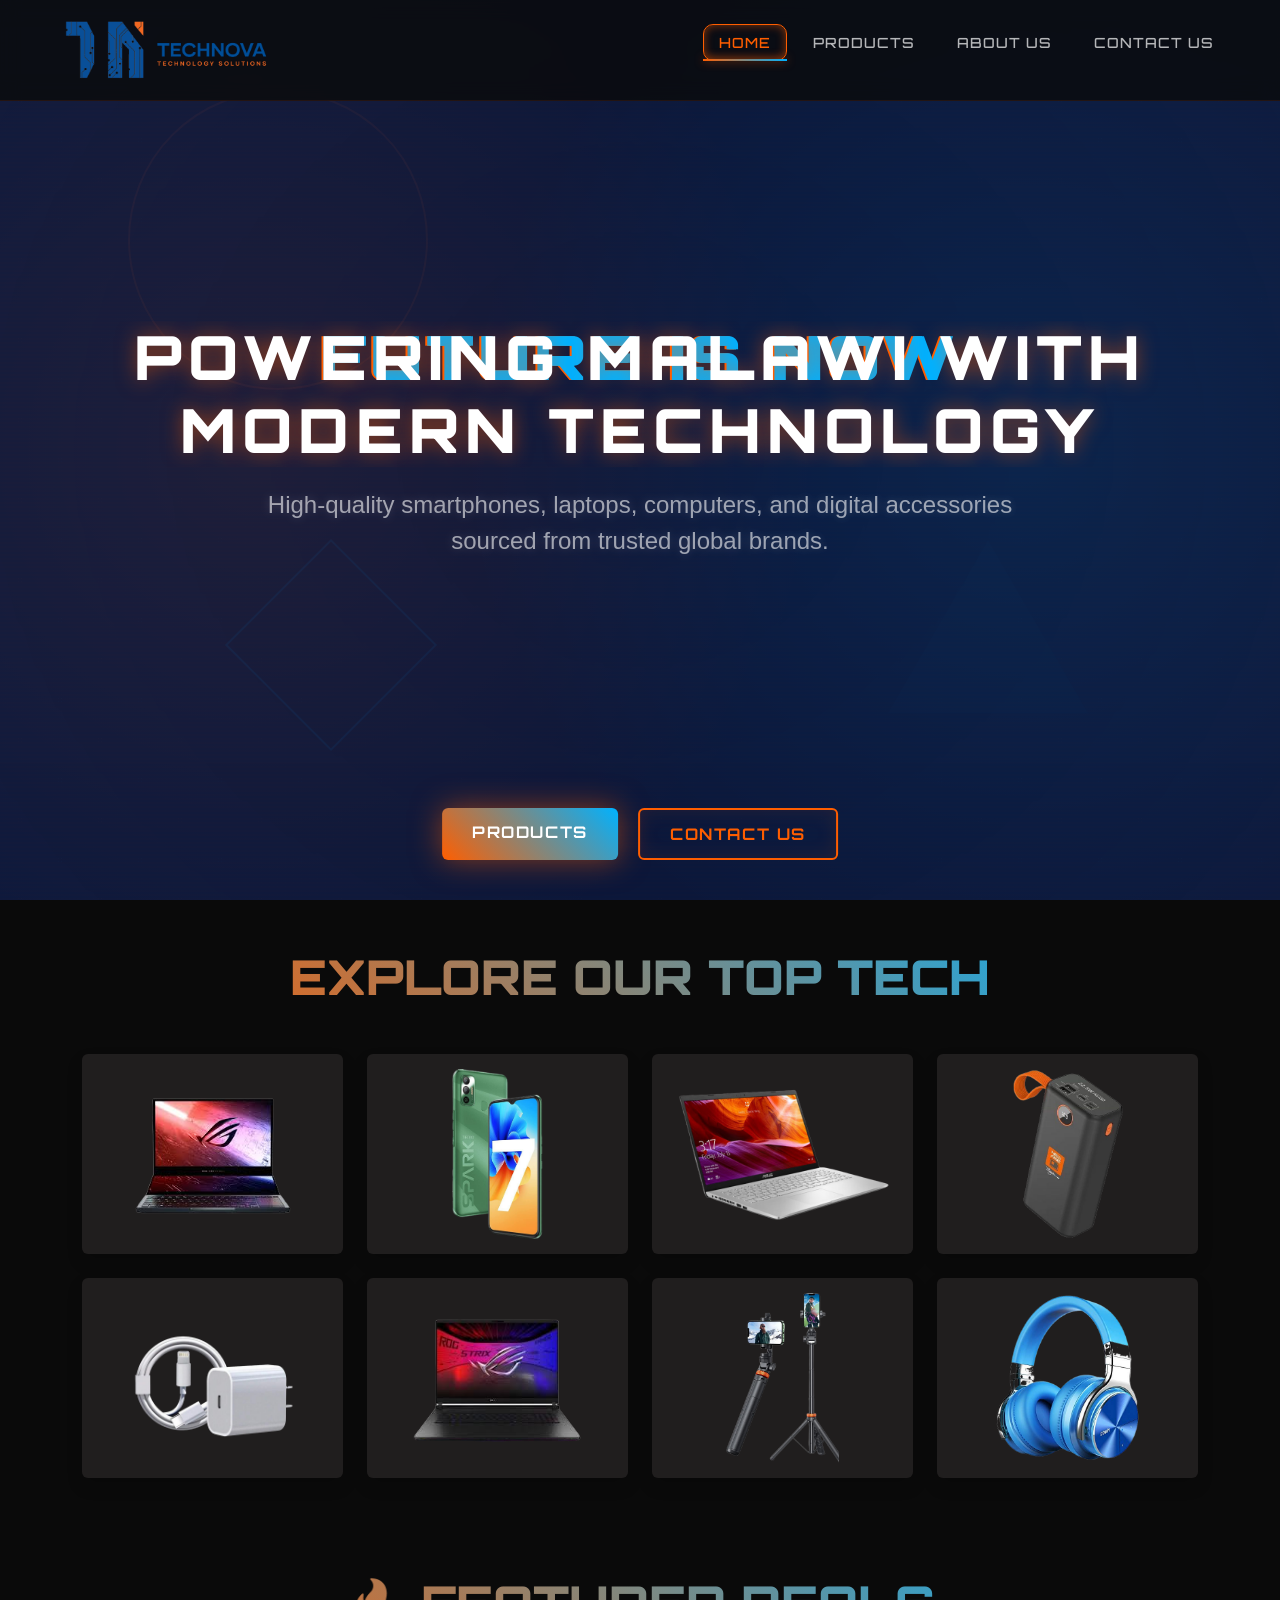
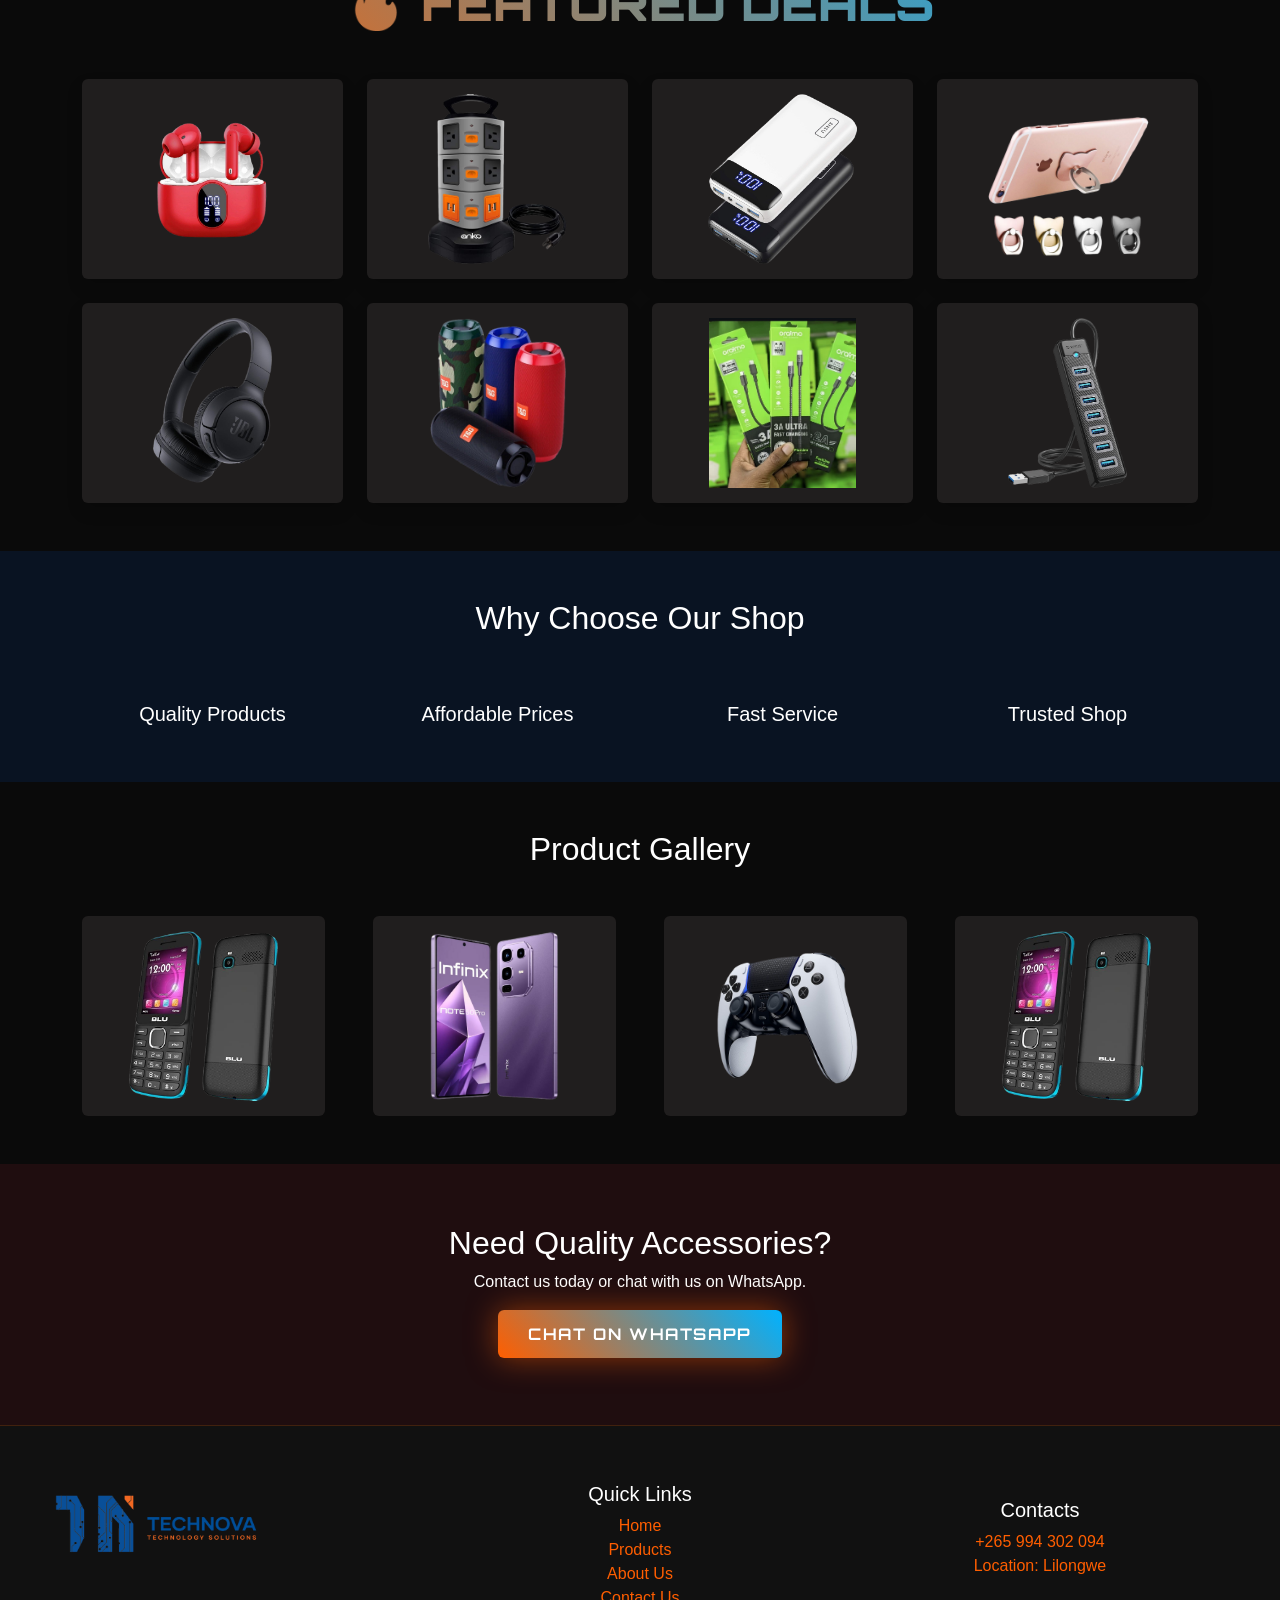
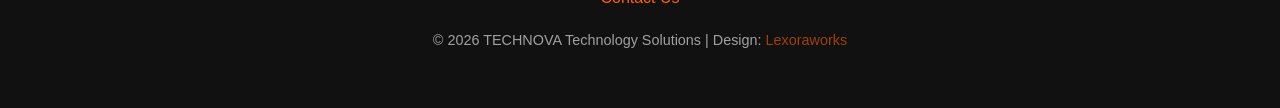
<file: index.html>
<!doctype html>
<html lang="en">
  <head>
    <meta charset="UTF-8" />
    <meta name="viewport" content="width=device-width, initial-scale=1.0" />
    <title>TECHNOVA Technology solutions</title>
    <link rel="icon" type="image/png" href="/images/TECHNOVA LOGO 2.png">

    <link
      href="https://cdn.jsdelivr.net/npm/bootstrap@5.3.3/dist/css/bootstrap.min.css"
      rel="stylesheet"
    />

    <script src="https://cdn.jsdelivr.net/npm/bootstrap@5.3.3/dist/js/bootstrap.bundle.min.js"></script>
    <link
      href="https://fonts.googleapis.com/css2?family=Orbitron:wght@400;700;900&family=Rajdhani:wght@300;400;500;700&display=swap"
      rel="stylesheet"
    />
    <link href="templatemo-electric-xtra.css" rel="stylesheet" />
    


<style>

body{
font-family: Arial, Helvetica, sans-serif;
}

.hero{
background:url('https://images.unsplash.com/photo-1517336714731-489689fd1ca8') center/cover no-repeat;
height:70vh;
color:white;
display:flex;
align-items:center;
text-align:center;
}

.hero-overlay{
background:rgba(0,0,0,0.6);
width:100%;
height:100%;
display:flex;
align-items:center;
}

.category-card{
transition:0.3s;
cursor:pointer;
}

.category-card:hover{
transform:translateY(-5px);
box-shadow:0 10px 25px rgba(0,0,0,0.2);
}

.product-card img{
height:200px;
object-fit:cover;
}

.gallery img{
height:200px;
object-fit:cover;
}

.cta{
background:#0d6efd;
color:white;
padding:60px 0;
}

footer{
background:#111;
color:white;
padding:40px 0;
}
.hero-overlay{
background: rgba(18, 42, 109, 0.514);
width:100%;
height:100%;
display:flex;
align-items:center;
}


  
</style>
  </head>
  <body>
    <!-- Animated Grid Background -->
    <div class="grid-bg"></div>
    <div class="gradient-overlay"></div>
    <div class="scanlines"></div>

    <!-- Animated Shapes -->
    <div class="shapes-container">
      <div class="shape shape-circle"></div>
      <div class="shape shape-triangle"></div>
      <div class="shape shape-square"></div>
    </div>

    <!-- Floating Particles -->
    <div id="particles"></div>

    <!-- Navigation -->
    <nav id="navbar">
      <div class="nav-container">
        <a href="index.html" class="logo-link">
          <img
            src="/images/TECHNOVA LOGO.png"
            style="height: 60px; margin-left: 10px"
          />
         
        </a>
        <ul class="nav-links" id="navLinks">
          <li><a href="index.html" class="nav-links active rounded">Home</a></li>
          <li><a href="products.html" class="nav-link rounded">Products</a></li>
          <li><a href="aboutus.html" class="nav-link rounded">About Us</a></li>
          <li><a href="contactus.html" class="nav-link rounded">Contact us</a></li>
        </ul>
        <div class="menu-toggle" id="menuToggle">
          <span></span>
          <span></span>
          <span></span>
        </div>
      </div>
    </nav> 

    <!-- Hero Section -->
    <section class="hero" id="home">
      <div class="hero-overlay">
      <div class="hero-content">
        <div class="text-rotator mb-0  ">
          <div class="text-set active ">
            <h1 class="glitch-text" data-text="FUTURE IS NOW">
              Powering Malawi with Modern Technology
            </h1>
            <p class="subtitle col-lg-8 justify-content-center mx-auto">
              High-quality smartphones, laptops, computers, and digital
              accessories sourced from trusted global brands.
            </p>
          </div>
          
        </div>
         </div>
      
     
      <div class="cta-container mt-0 ">
        <a href="products.html" class="cta-button cta-primary rounded">Products</a>
        <a href="contactus.html" class="cta-button cta-secondary rounded">Contact Us</a>
      </div>
     
       </div>
    </section>

    <!-- Features Section with Tabs -->
    <section class="features py-5" id="features">

  <div class="container">

    <h2 class="section-title text-center mb-5">Explore Our Top Tech</h2>

    <div class="row g-4">

      <div class="col-6 col-md-4 col-lg-3">
        <img class="img-fluid shadow rounded w-100" src="/images/laptop/10020.png">
      </div>

      <div class="col-6 col-md-4 col-lg-3">
        <img class="img-fluid shadow rounded w-100" src="/images/phone/43adffd70b062519f5e6718872d6da70.png">
      </div>

      <div class="col-6 col-md-4 col-lg-3">
        <img class="img-fluid shadow rounded w-100" src="/images/laptop/10178.png">
      </div>

      <div class="col-6 col-md-4 col-lg-3">
        <img class="img-fluid shadow rounded w-100" src="/images/accessories/00c0e4153faeee0def58096574985f77.png">
      </div>

      <div class="col-6 col-md-4 col-lg-3">
        <img class="img-fluid shadow rounded w-100" src="/images/accessories/4b00d3e3c0e326fb6feff3a94f5e039f.png">
      </div>

      <div class="col-6 col-md-4 col-lg-3">
        <img class="img-fluid shadow rounded w-100" src="/images/laptop/10128.png">
      </div>

      <div class="col-6 col-md-4 col-lg-3">
        <img class="img-fluid shadow rounded w-100" src="/images/accessories/25e1bf2576921096b392631fe6fe1589.png">
      </div>

      <div class="col-6 col-md-4 col-lg-3">
        <img class="img-fluid shadow rounded w-100" src="/images/accessories/d7cdec94bb1a046f03e1ac36fbd7b7f6.png">
      </div>

    </div>

  </div>

</section>

    <section class="features py-5" id="features">

  <div class="container">

    <h2 class="section-title text-center mb-5">🔥 Featured Deals</h2>

    <div class="row g-4">

      <div class="col-6 col-md-4 col-lg-3">
        <img class="img-fluid shadow rounded w-100" src="/images/accessories/215fe14e6544dc1048dd60070037efb4.png">
      </div>

      <div class="col-6 col-md-4 col-lg-3">
        <img class="img-fluid shadow rounded w-100" src="/images/accessories/bdfa0bf6e96ef7010cb2291f0e6b2f4b.png">
      </div>

      <div class="col-6 col-md-4 col-lg-3">
        <img class="img-fluid shadow rounded w-100" src="/images/accessories/bdd33e701d05a051ee0693571ea36858.png">
      </div>

      <div class="col-6 col-md-4 col-lg-3">
        <img class="img-fluid shadow rounded w-100" src="/images/accessories/732049d0e3d1a1c3ce00f0ca8f3f64cb.png">
      </div>

      <div class="col-6 col-md-4 col-lg-3">
        <img class="img-fluid shadow rounded w-100" src="/images/accessories/97bfe4d56621b6de041588b0dfb83555.png">
      </div>

      <div class="col-6 col-md-4 col-lg-3">
        <img class="img-fluid shadow rounded w-100" src="/images/accessories/50e833110c432c3acf8ea203450a3371.png">
      </div>

      <div class="col-6 col-md-4 col-lg-3">
        <img class="img-fluid shadow rounded w-100" src="/images/accessories/28406eda3d0e55fb63ee8eeaff7b62dc.png">
      </div>

      <div class="col-6 col-md-4 col-lg-3">
        <img class="img-fluid shadow rounded w-100" src="/images/accessories/d3f09d3558262fddeb8c10f3f7955ccb.png">
      </div>

    </div>

  </div>

</section>
    <!-- Category -->
 

</head>

<body>







<!-- Why Choose Us -->

<section class="py-5 border-1 bg-primary bg-opacity-10">

<div class="container">

<h2 class="text-center mb-5">Why Choose Our Shop</h2>

<div class="row text-center">

<div class="col-md-3">

<i class="fa-solid fa-star fa-3x text-primary"></i>

<h5 class="mt-3">Quality Products</h5>

</div>

<div class="col-md-3">

<i class="fa-solid fa-tags fa-3x text-primary"></i>

<h5 class="mt-3">Affordable Prices</h5>

</div>

<div class="col-md-3">

<i class="fa-solid fa-truck fa-3x text-primary"></i>

<h5 class="mt-3">Fast Service</h5>

</div>

<div class="col-md-3">

<i class="fa-solid fa-thumbs-up fa-3x text-primary"></i>

<h5 class="mt-3">Trusted Shop</h5>

</div>

</div>

</div>

</section>

<!-- Gallery -->

<section class=" features py-5">

<div class="container ">

<h2 class="text-center mb-5">Product Gallery</h2>

<div class="row g-5">

<div class="col-6 col-md-4 col-lg-3">
  <img src="images/phone/44e72acf34884d19c9b65496d1c1922a.png" class="img-fluid rounded w-100">
</div>
<div class="col-6 col-md-4 col-lg-3">
  <img src="images/phone/f146768d0ed21c5b0710ab5982dc9a52.png" class="img-fluid rounded w-100">
</div>
<div class="col-6 col-md-4 col-lg-3">
  <img src="images/accessories/e10fc3b40a282173d7504b0d3c6c990c.png" class="img-fluid rounded w-100">
</div>
<div class="col-6 col-md-4 col-lg-3">
  <img src="images/phone/44e72acf34884d19c9b65496d1c1922a.png" class="img-fluid rounded w-100">
</div>



</div>

</div>

</section>

<!-- CTA -->

<section class="cta text-center bg-danger bg-opacity-10">

<div class="container">

<h2>Need Quality Accessories?</h2>

<p>Contact us today or chat with us on WhatsApp.</p>

<a href="https://wa.me/265994302094?text=Hello" class="cta-button cta-primary rounded">
<i class="fab fa-whatsapp"></i> Chat on WhatsApp
</a>
</div>

</section>

   
    <!-- Footer -->
    <footer>
      <div class="footer-content row justify-content-center align-items-center g-0 gap-0">
        <div class="col-lg-4 col-md-12 mb-md-5 text-center text-md-start">
<img
            src="/images/TECHNOVA LOGO.png"
            style="height: 60px; margin-left: 10px"
          />
        </div>
        <div class="mt-3 footer-links col-lg-4 col-md-12 d-flex flex-column g-0 gap-0 align-items-center">
          <div class="">
            <h5>Quick Links</h5>
          </div>
          <a href="index.html">Home</a>
          <a href="products.html">Products</a>
          <a href="aboutus.html">About Us</a>
          <a href="contactus.html">Contact Us</a>
        </div>

        <div class="footer-links col-lg-4 col-md-12 d-flex flex-column g-0 gap-0 align-items-center">
          <div class="">
            <h5>Contacts</h5>
          </div>
          <a href="tel:+265994302094">+265 994 302 094</a>
          <a href="contactus.html">Location: Lilongwe</a>
          
        </div>
         









        <p class="copyright">
          © 2026 TECHNOVA Technology Solutions |
          Design:
          <a
            href="https://lexoraworks.com"
            target="_blank"
            rel="nofollow noopener"
            >Lexoraworks</a>
        </p>
      </div>
    </footer>
    <script src="templatemo-electric-scripts.js"></script>
<script src="https://cdn.jsdelivr.net/npm/bootstrap@5.3.2/dist/js/bootstrap.bundle.min.js"></script>
    <!-- for categories -->

    <script>
      const filterButtons = document.querySelectorAll(".filter-btn");
      const products = document.querySelectorAll(".product");

      filterButtons.forEach((button) => {
        button.addEventListener("click", () => {
          let filter = button.getAttribute("data-filter");

          products.forEach((product) => {
            if (filter === "all") {
              product.style.display = "block";
            } else if (product.classList.contains(filter)) {
              product.style.display = "block";
            } else {
              product.style.display = "none";
            }
          });
        });
      });
    </script>
  </body>
</html>
</file>
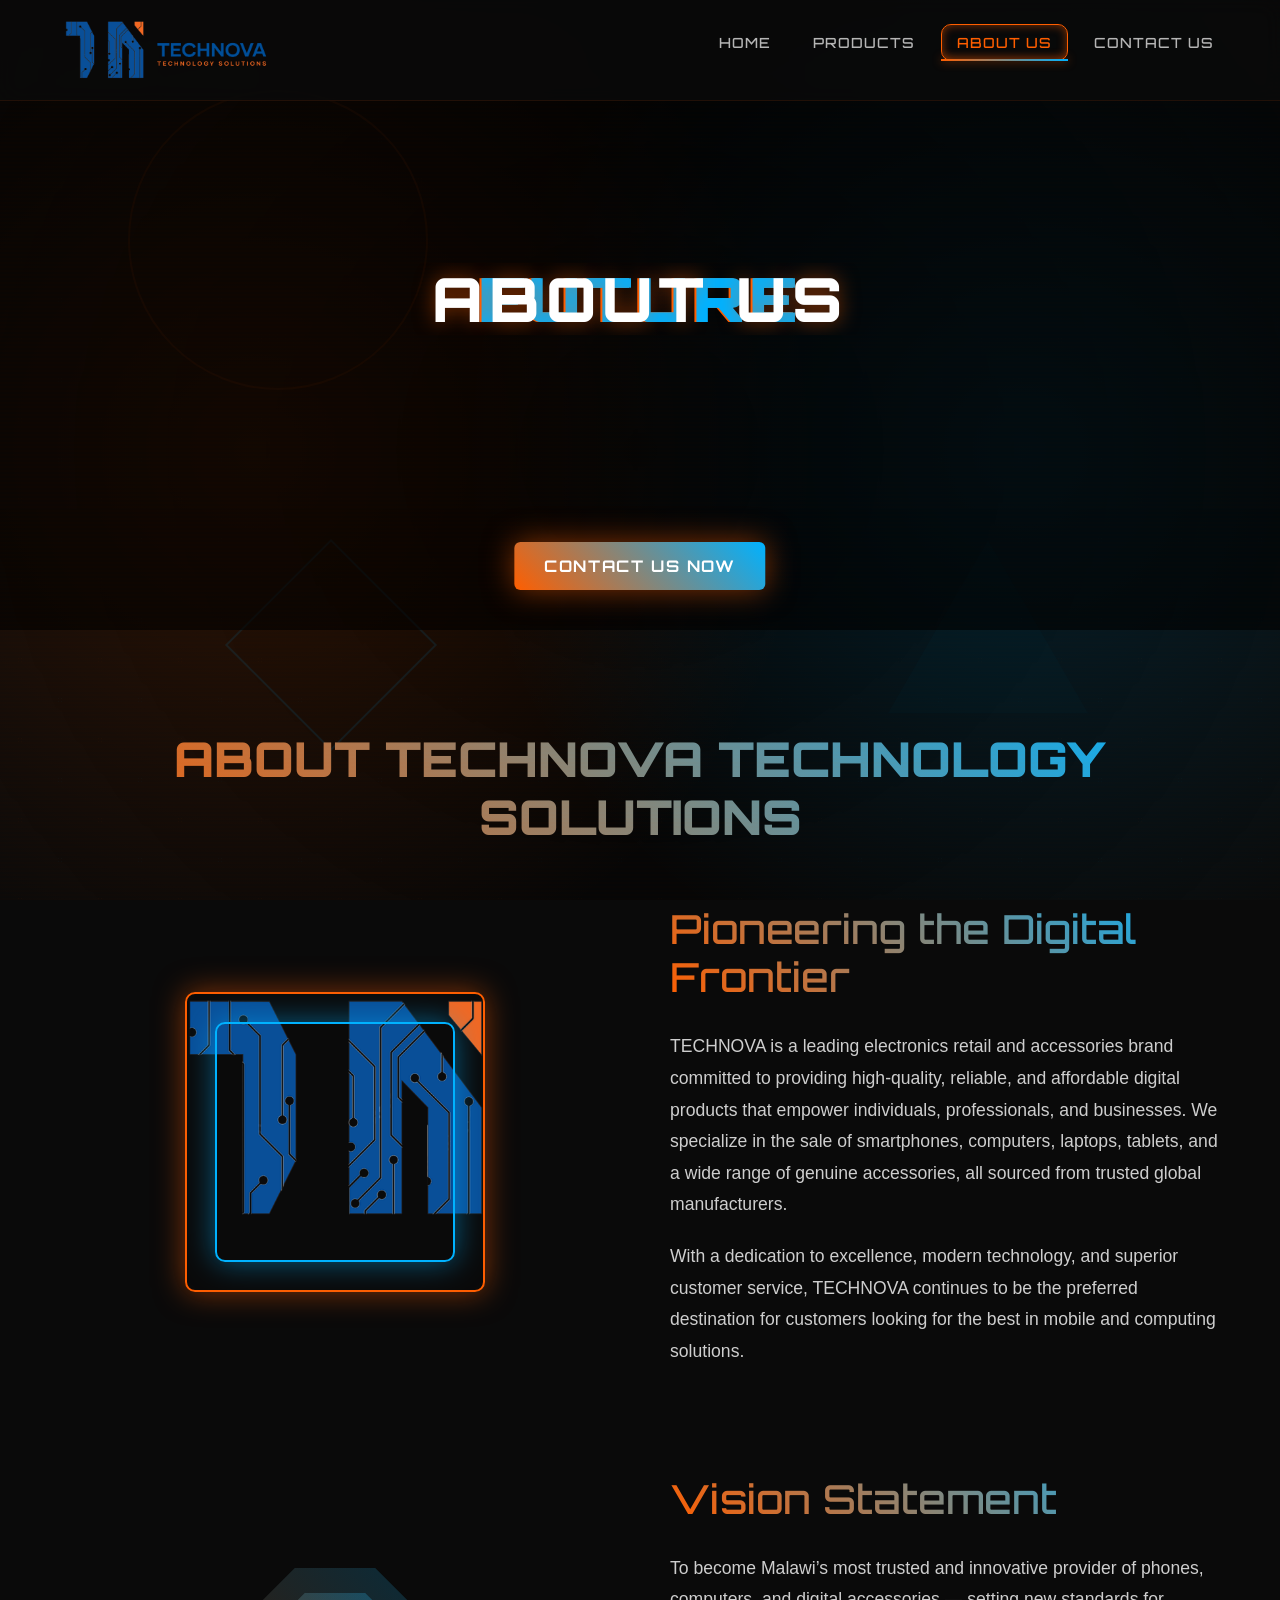
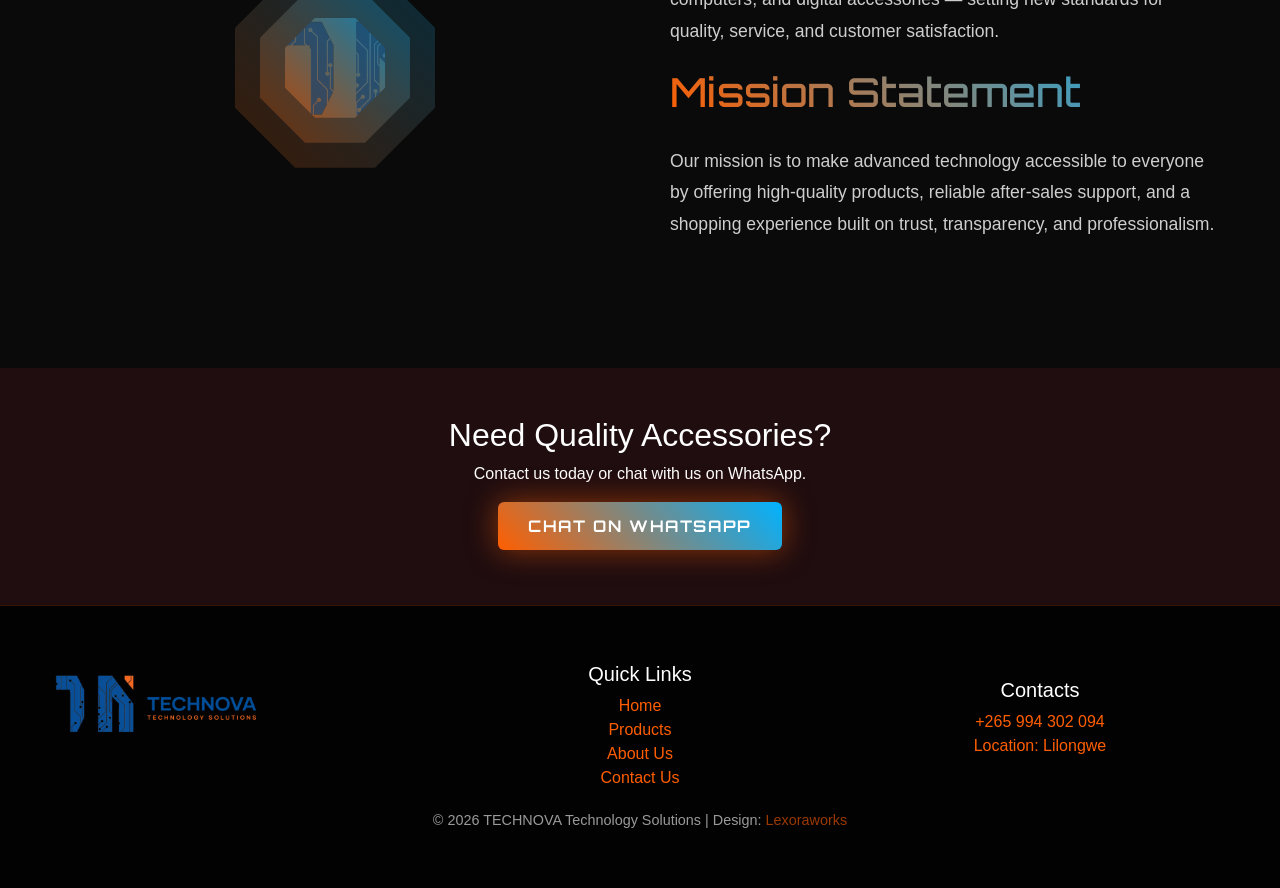
<file: aboutus.html>
<!doctype html>
<html lang="en">
  <head>
    <meta charset="UTF-8" />
    <meta name="viewport" content="width=device-width, initial-scale=1.0" />
    <title>TECHNOVA - About us</title>
<link rel="icon" type="image/png" href="/images/TECHNOVA LOGO 2.png">
    <link
      href="https://cdn.jsdelivr.net/npm/bootstrap@5.3.3/dist/css/bootstrap.min.css"
      rel="stylesheet"
    />

    <script src="https://cdn.jsdelivr.net/npm/bootstrap@5.3.3/dist/js/bootstrap.bundle.min.js"></script>
    <link
      href="https://fonts.googleapis.com/css2?family=Orbitron:wght@400;700;900&family=Rajdhani:wght@300;400;500;700&display=swap"
      rel="stylesheet"
    />
    <link href="templatemo-electric-xtra.css" rel="stylesheet" />
  


    <style>
      body {
        font-family: Arial, Helvetica, sans-serif;
      }

      /* HERO */

      .prod-hero {
        background: url("https://images.unsplash.com/photo-1517336714731-489689fd1ca8")
          center/cover no-repeat;
        color: white;
        display: flex;
        align-items: center;
        text-align: center;
      }

      .hero-overlay {
        background: rgba(0, 0, 0, 0.6);
        width: 100%;
        height: 100%;
        display: flex;
        align-items: center;
      }

      /* PRODUCT CARD */

      .product-card {
        transition: 0.3s;
      }

      .product-card:hover {
        transform: translateY(-5px);
        box-shadow: 0 10px 25px rgba(0, 0, 0, 0.2);
      }

      .product-card img {
        height: 200px;
        object-fit: contain;
        padding: 15px;
      }

      /* FILTER BUTTON */

      .filter-btn {
        margin: 5px;
      }
    </style>
  </head>

  <body>
    <!-- Animated Grid Background -->
    <div class="grid-bg"></div>
    <div class="gradient-overlay"></div>
    <div class="scanlines"></div>

    <!-- Animated Shapes -->
    <div class="shapes-container">
      <div class="shape shape-circle"></div>
      <div class="shape shape-triangle"></div>
      <div class="shape shape-square"></div>
    </div>

    <!-- Floating Particles -->
    <div id="particles"></div>

    <!-- Navigation -->
    <nav id="navbar">
      <div class="nav-container">
        <a href="index.html" class="logo-link">
          <img
            src="/images/TECHNOVA LOGO.png"
            style="height: 60px; margin-left: 10px"
          />
        </a>
       <ul class="nav-links" id="navLinks">
          <li><a href="index.html" class="nav-link rounded">Home</a></li>
          <li><a href="products.html" class="nav-link rounded">Products</a></li>
          <li><a href="aboutus.html" class="nav-links active rounded">About Us</a></li>
          <li><a href="contactus.html" class="nav-link rounded">Contact us</a></li>
        </ul>
        <div class="menu-toggle" id="menuToggle">
          <span></span>
          <span></span>
          <span></span>
        </div>
      </div>
    </nav>

    <!-- Hero Section -->
    <section class="prod-hero" id="home">
      <div class="hero-overlay">
        <div class="hero-content mb-1">
          <div class="text-rotator">
            <div class="text-set active">
              <h1 class="glitch-text" data-text="FUTURE">About Us</h1>
            </div>
          </div>
        </div>

        <div class="cta-container">
          <a href="https://wa.me/265994302094?text=Hello" class="cta-button mt-5 cta-primary rounded"
            >Contact Us Now</a
          >
          
        </div>
      </div>
    </section>
    <!-- about us -->

    <!-- About Section -->
    <section class="about" id="about">
      <h2 class="section-title">About TechNova Technology solutions</h2>
      <div class="about-content">
        <div class="about-visual mb-2">
          <div class="about-graphic ">
            <img src="/images/TECHNOVA LOGO 2.png" style="height: 230px" />
          </div>
        </div>
        <div class="about-text">
          <h2>Pioneering the Digital Frontier</h2>
          <p>
            TECHNOVA is a leading electronics retail and accessories brand
            committed to providing high-quality, reliable, and affordable
            digital products that empower individuals, professionals, and
            businesses. We specialize in the sale of smartphones, computers,
            laptops, tablets, and a wide range of genuine accessories, all
            sourced from trusted global manufacturers.
          </p>
          <p>
            With a dedication to excellence, modern technology, and superior
            customer service, TECHNOVA continues to be the preferred destination
            for customers looking for the best in mobile and computing
            solutions.
          </p>
        </div>
      </div>

      <!-- Second row with reversed layout -->
      <div class="about-content" style="margin-top: 80px">
        <div class="about-visual">
          <div class="about-graphic-alt">
            <div class="hexagon"></div>
            <div class="hexagon">
              <img src="images/TECHNOVA LOGO 2.png" style="height: 100px" />
            </div>
            <div class="hexagon"></div>
          </div>
        </div>
        <div class="about-text">
          <h2>Vision Statement</h2>
          <p>
            To become Malawi’s most trusted and innovative provider of phones,
            computers, and digital accessories — setting new standards for
            quality, service, and customer satisfaction.
          </p>
          <h2>Mission Statement</h2>
          <p>
            Our mission is to make advanced technology accessible to everyone by
            offering high-quality products, reliable after-sales support, and a
            shopping experience built on trust, transparency, and
            professionalism.
          </p>
        </div>
      </div>
    </section>
    <!-- CTA -->

<section class="cta text-center bg-danger bg-opacity-10">

<div class="container pt-5 pb-5">

<h2>Need Quality Accessories?</h2>

<p>Contact us today or chat with us on WhatsApp.</p>

<a href="https://wa.me/265994302094?text=Hello" class="cta-button cta-primary rounded">
<i class="fab fa-whatsapp"></i> Chat on WhatsApp
</a>
</div>

</section>

    <!-- FOOTER -->

     <!-- Footer -->
     <footer>
      <div class="footer-content row justify-content-center align-items-center g-0 gap-0">
        <div class="col-lg-4 col-md-12 mb-md-5 text-center text-md-start">
<img
            src="/images/TECHNOVA LOGO.png"
            style="height: 60px; margin-left: 10px"
          />
        </div>
        <div class="mt-3 footer-links col-lg-4 col-md-12 d-flex flex-column g-0 gap-0 align-items-center">
          <div class="">
            <h5>Quick Links</h5>
          </div>
          <a href="index.html">Home</a>
          <a href="products.html">Products</a>
          <a href="aboutus.html">About Us</a>
          <a href="contactus.html">Contact Us</a>
        </div>

        <div class="footer-links col-lg-4 col-md-12 d-flex flex-column g-0 gap-0 align-items-center">
          <div class="">
            <h5>Contacts</h5>
          </div>
          <a href="tel:+265994302094">+265 994 302 094</a>
          <a href="contactus.html">Location: Lilongwe</a>
          
        </div>
         









        <p class="copyright">
          © 2026 TECHNOVA Technology Solutions |
          Design:
          <a
            href="https://lexoraworks.com"
            target="_blank"
            rel="nofollow noopener"
            >Lexoraworks</a>
        </p>
      </div>
    </footer>
<script src="templatemo-electric-scripts.js"></script>
    <script src="https://cdn.jsdelivr.net/npm/bootstrap@5.3.2/dist/js/bootstrap.bundle.min.js"></script>

    <script>
      function filterProducts(category) {
        let products = document.querySelectorAll(".product");

        products.forEach(function (item) {
          if (category === "all") {
            item.style.display = "block";
          } else if (item.classList.contains(category)) {
            item.style.display = "block";
          } else {
            item.style.display = "none";
          }
        });
      }
    </script>
  </body>
</html>
</file>
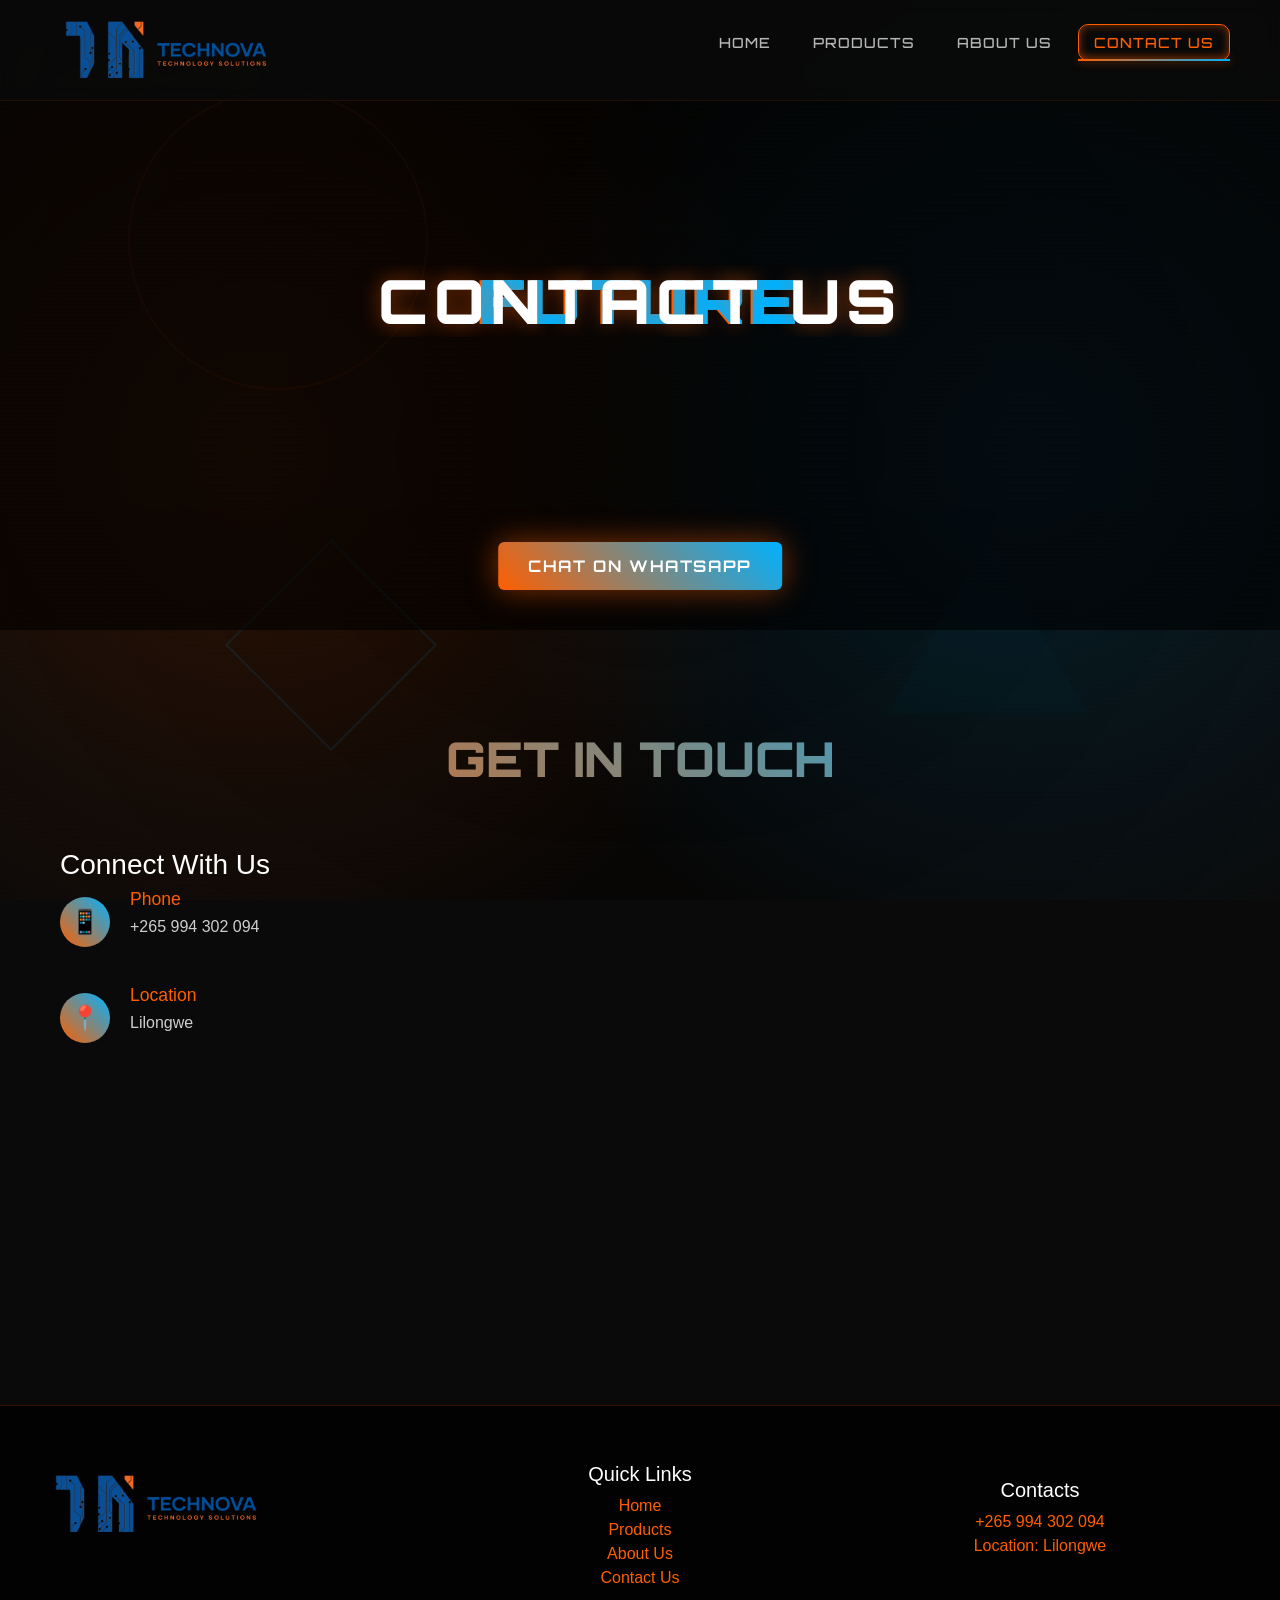
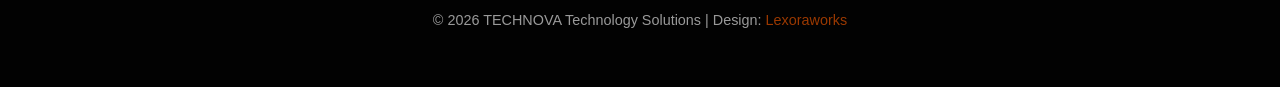
<file: contactus.html>
<!doctype html>
<html lang="en">
  <head>
    <meta charset="UTF-8" />
    <meta name="viewport" content="width=device-width, initial-scale=1.0" />
    <title>TECHNOVA - Products</title>
    <link rel="icon" type="image/png" href="/images/TECHNOVA LOGO 2.png">

    <link
      href="https://cdn.jsdelivr.net/npm/bootstrap@5.3.3/dist/css/bootstrap.min.css"
      rel="stylesheet"
    />

    <script src="https://cdn.jsdelivr.net/npm/bootstrap@5.3.3/dist/js/bootstrap.bundle.min.js"></script>
    <link
      href="https://fonts.googleapis.com/css2?family=Orbitron:wght@400;700;900&family=Rajdhani:wght@300;400;500;700&display=swap"
      rel="stylesheet"
    />
    <link href="templatemo-electric-xtra.css" rel="stylesheet" />

    <style>
      body {
        font-family: Arial, Helvetica, sans-serif;
      }

      /* HERO */

      .prod-hero {
        background: url("https://images.unsplash.com/photo-1517336714731-489689fd1ca8")
          center/cover no-repeat;
        color: white;
        display: flex;
        align-items: center;
        text-align: center;
      }

      .hero-overlay {
        background: rgba(0, 0, 0, 0.6);
        width: 100%;
        height: 100%;
        display: flex;
        align-items: center;
      }

      /* PRODUCT CARD */

      .product-card {
        transition: 0.3s;
      }

      .product-card:hover {
        transform: translateY(-5px);
        box-shadow: 0 10px 25px rgba(0, 0, 0, 0.2);
      }

      .product-card img {
        height: 200px;
        object-fit: contain;
        padding: 15px;
      }

      /* FILTER BUTTON */

      .filter-btn {
        margin: 5px;
      }
    </style>
  </head>

  <body>
    <!-- Animated Grid Background -->
    <div class="grid-bg"></div>
    <div class="gradient-overlay"></div>
    <div class="scanlines"></div>

    <!-- Animated Shapes -->
    <div class="shapes-container">
      <div class="shape shape-circle"></div>
      <div class="shape shape-triangle"></div>
      <div class="shape shape-square"></div>
    </div>

    <!-- Floating Particles -->
    <div id="particles"></div>

    <!-- Navigation -->
    <nav id="navbar">
      <div class="nav-container">
        <a href="index.html" class="logo-link">
          <img
            src="/images/TECHNOVA LOGO.png"
            style="height: 60px; margin-left: 10px"
          />
        </a>
       <ul class="nav-links" id="navLinks">
          <li><a href="index.html" class="nav-link rounded">Home</a></li>
          <li><a href="products.html" class="nav-link rounded">Products</a></li>
          <li><a href="aboutus.html" class="nav-link rounded">About Us</a></li>
          <li><a href="contactus.html" class="nav-links active rounded">Contact us</a></li>
        </ul>
        <div class="menu-toggle" id="menuToggle">
          <span></span>
          <span></span>
          <span></span>
        </div>
      </div>
    </nav>

    <!-- Hero Section -->
    <section class="prod-hero" id="home">
      <div class="hero-overlay">
        <div class="hero-content mb-0">
          <div class="text-rotator">
            <div class="text-set active">
              <h1 class="glitch-text" data-text="FUTURE">Contact Us</h1>
            </div>
          </div>
        </div>
</div>
        <div class="cta-container">
          <a href="https://wa.me/265994302094?text=Hello" class="cta-button cta-primary rounded"
            >Chat on WhatsApp</a
          >
         
        </div>
      
      </div>
    </section>
    <!-- about us -->

     <!-- Contact Section -->
    <section class="contact" id="contact">
      <h2 class="section-title">Get In Touch</h2>
      <div class="contact-container row">
        
        <div class="contact-infobg-danger col-md-6">
          <h3>Connect With Us</h3>
          <!-- <div class="info-item">
            <div class="info-icon">📧</div>
            <div class="info-details">
              <h4>Email</h4>
              <p>contact@electricxtra.tech</p>
            </div>
          </div> -->
          <div class="info-item">
            <div class="info-icon">📱</div>
            <div class="info-details">
              <h4>Phone</h4>
              <a href="tel:+265994302094" class="text-white text-decoration-none"><p>+265 994 302 094</p> </a>
            </div>
          </div>
          <div class="info-item">
            <div class="info-icon">📍</div>
            <div class="info-details">
              <h4>Location</h4>
              <p>Lilongwe</p>
            </div>
          </div>
         
        </div>
         <div class="map-container col-md-6 ">
             <iframe src="https://www.google.com/maps/embed?pb=!1m18!1m12!1m3!1d19195.590997191044!2d33.74205901179604!3d-13.994799108835569!2m3!1f0!2f0!3f0!3m2!1i1024!2i768!4f13.1!3m3!1m2!1s0x1921d31ffc299805%3A0x4b7eb9f20a03ff9!2sLilongwe!5e1!3m2!1sen!2smw!4v1773538517841!5m2!1sen!2smw" width="600" height="450" style="border:0;" allowfullscreen="" loading="lazy" referrerpolicy="no-referrer-when-downgrade"></iframe>
          </div>
      </div>
    </section>


    <!-- FOOTER -->

    <!-- Footer -->
  <footer>
      <div class="footer-content row justify-content-center align-items-center g-0 gap-0">
        <div class="col-lg-4 col-md-12 mb-md-5 text-center text-md-start">
<img
            src="/images/TECHNOVA LOGO.png"
            style="height: 60px; margin-left: 10px"
          />
        </div>
        <div class="mt-3 footer-links col-lg-4 col-md-12 d-flex flex-column g-0 gap-0 align-items-center">
          <div class="">
            <h5>Quick Links</h5>
          </div>
          <a href="index.html">Home</a>
          <a href="products.html">Products</a>
          <a href="aboutus.html">About Us</a>
          <a href="contactus.html">Contact Us</a>
        </div>

        <div class="footer-links col-lg-4 col-md-12 d-flex flex-column g-0 gap-0 align-items-center">
          <div class="">
            <h5>Contacts</h5>
          </div>
          <a href="tel:+265994302094">+265 994 302 094</a>
          <a href="contactus.html">Location: Lilongwe</a>
          
        </div>
         









        <p class="copyright">
          © 2026 TECHNOVA Technology Solutions |
          Design:
          <a
            href="https://lexoraworks.com"
            target="_blank"
            rel="nofollow noopener"
            >Lexoraworks</a>
        </p>
      </div>
    </footer>
<script src="templatemo-electric-scripts.js"></script>
    <script src="https://cdn.jsdelivr.net/npm/bootstrap@5.3.2/dist/js/bootstrap.bundle.min.js"></script>

    <script>
      function filterProducts(category) {
        let products = document.querySelectorAll(".product");

        products.forEach(function (item) {
          if (category === "all") {
            item.style.display = "block";
          } else if (item.classList.contains(category)) {
            item.style.display = "block";
          } else {
            item.style.display = "none";
          }
        });
      }
    </script>
  </body>
</html>
</file>
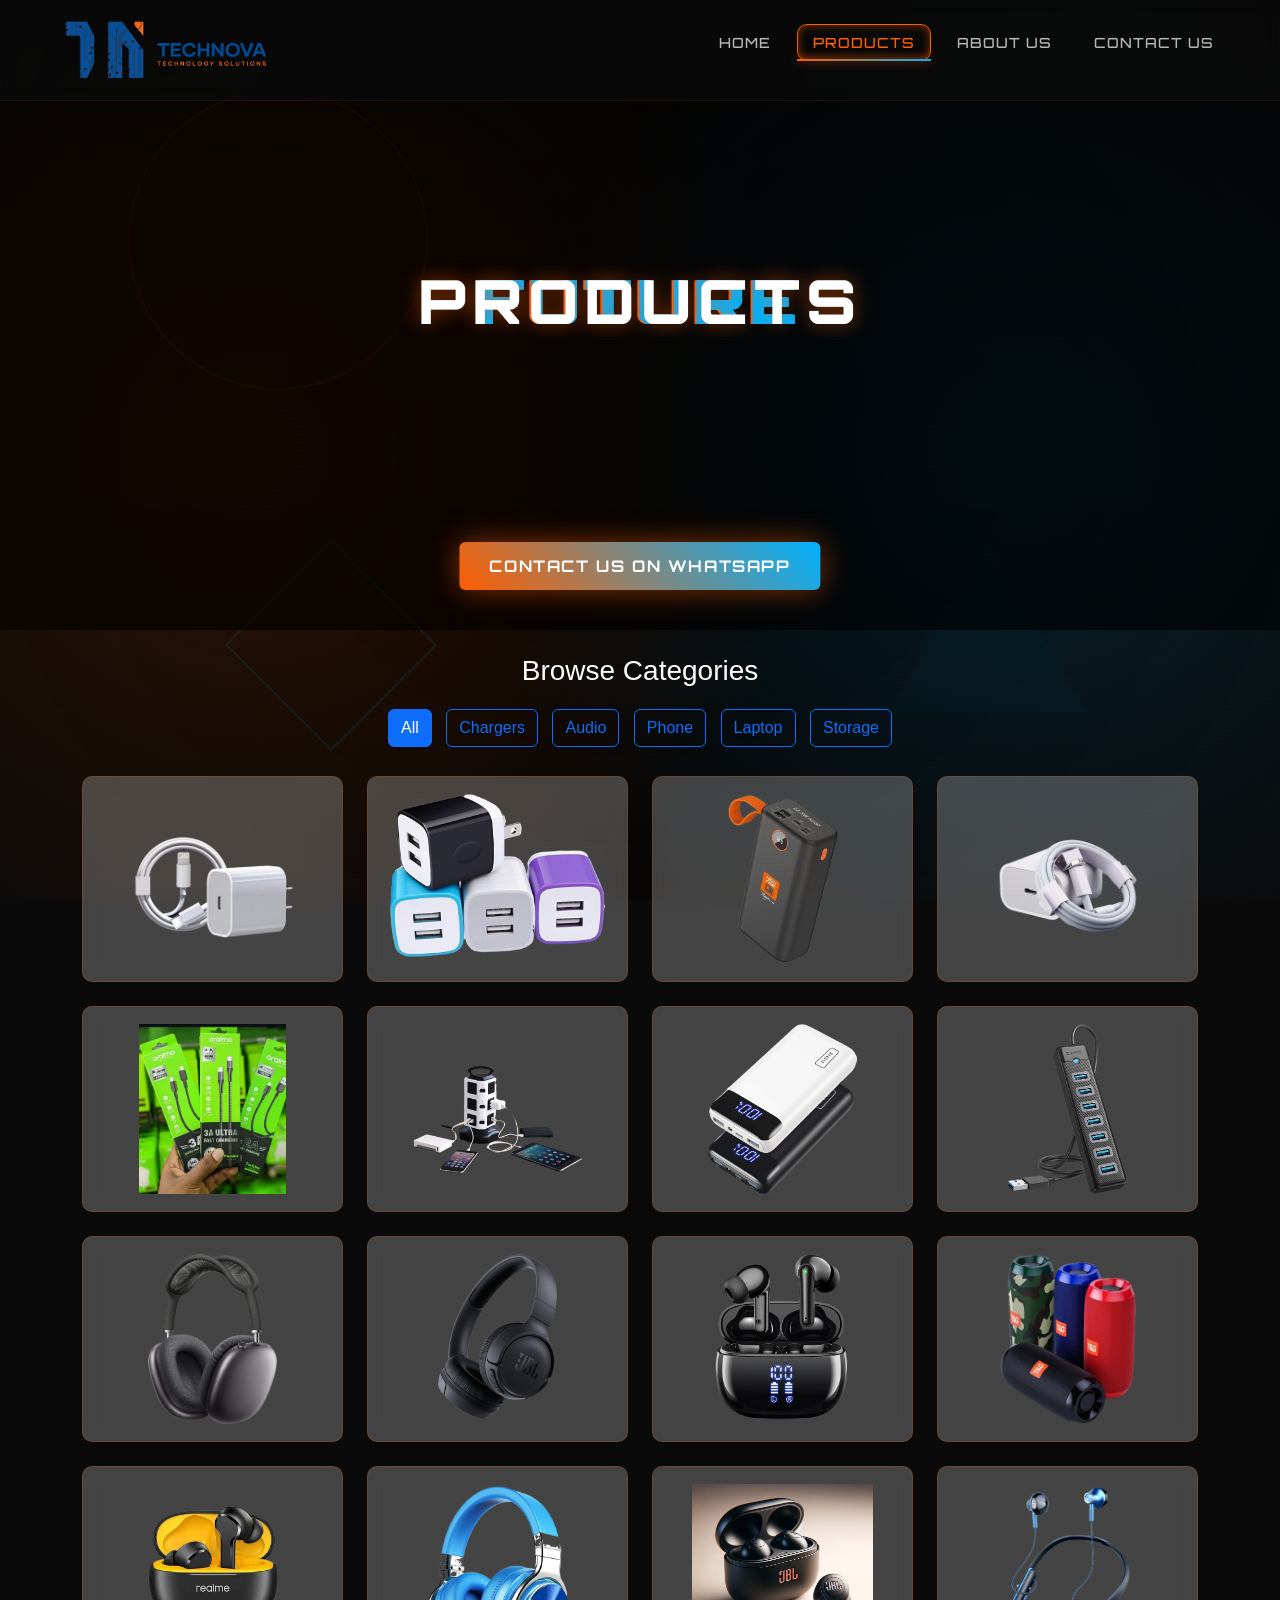
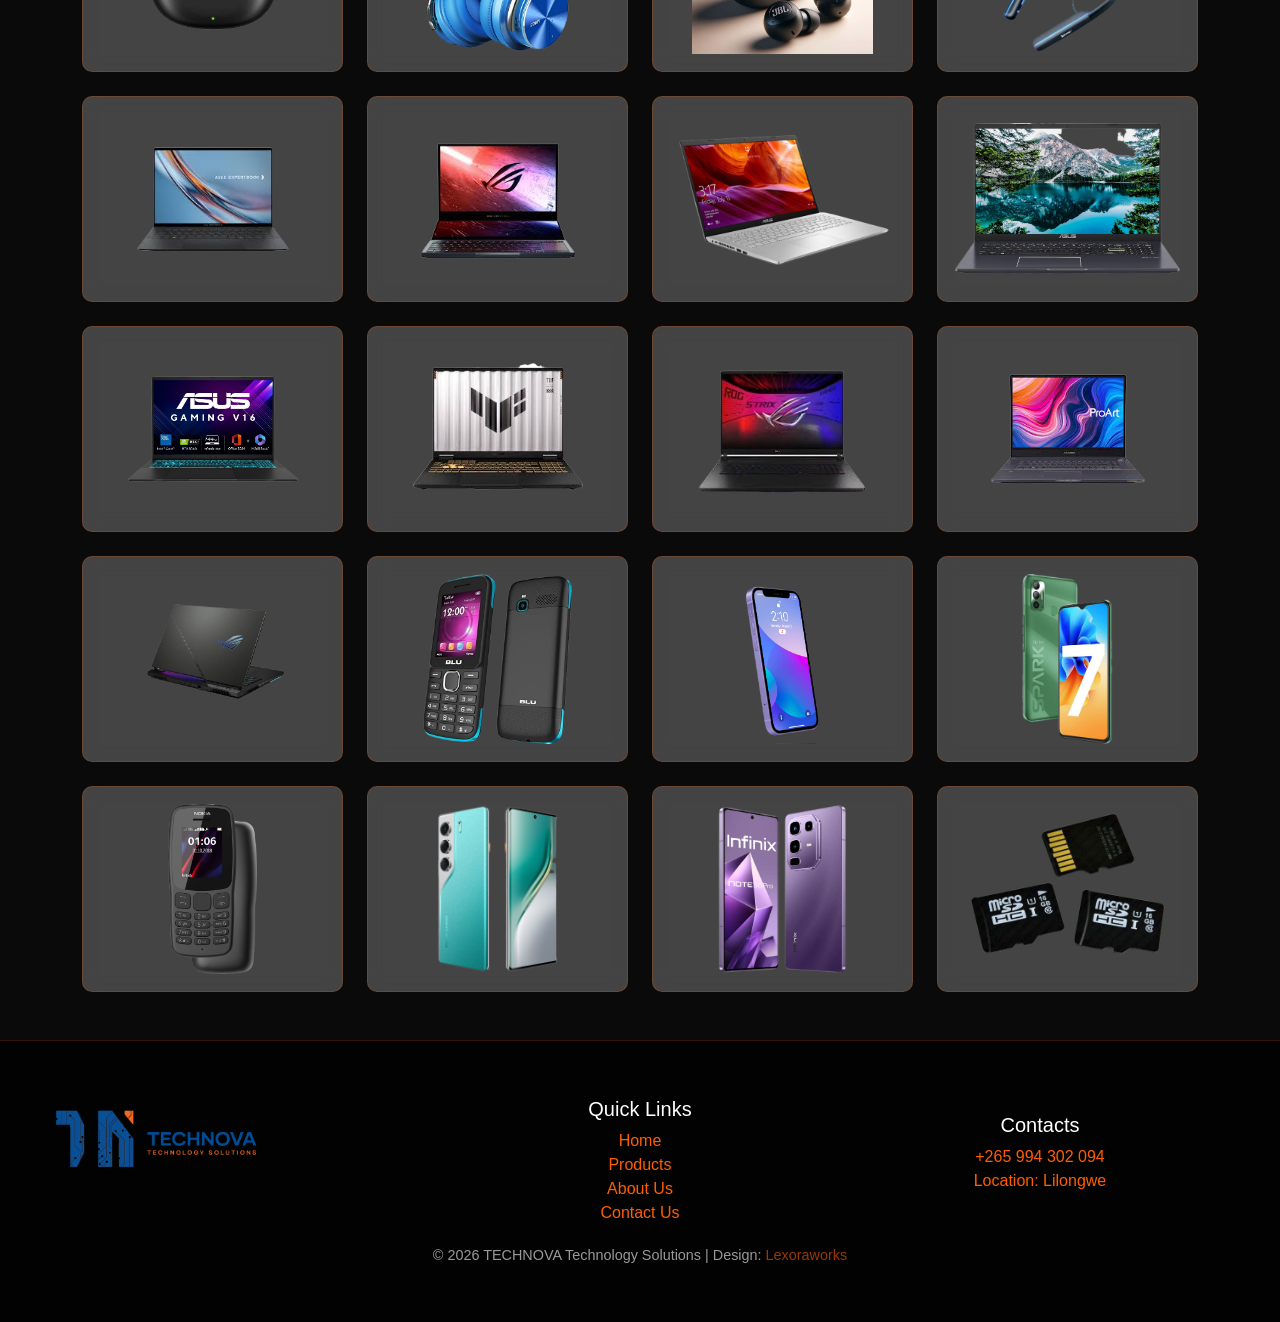
<file: products.html>
<!doctype html>
<html lang="en">
  <head>
    <meta charset="UTF-8" />
    <meta name="viewport" content="width=device-width, initial-scale=1.0" />
    <title>TECHNOVA - Contact Us</title>
    <link rel="icon" type="image/png" href="/images/TECHNOVA LOGO 2.png">

    <link
      href="https://cdn.jsdelivr.net/npm/bootstrap@5.3.3/dist/css/bootstrap.min.css"
      rel="stylesheet"
    />

    <script src="https://cdn.jsdelivr.net/npm/bootstrap@5.3.3/dist/js/bootstrap.bundle.min.js"></script>
    <link
      href="https://fonts.googleapis.com/css2?family=Orbitron:wght@400;700;900&family=Rajdhani:wght@300;400;500;700&display=swap"
      rel="stylesheet"
    />
    <link href="templatemo-electric-xtra.css" rel="stylesheet" />

    <style>
      body {
        font-family: Arial, Helvetica, sans-serif;
      }

      /* HERO */

      .prod-hero {
        background: url("https://images.unsplash.com/photo-1517336714731-489689fd1ca8")
          center/cover no-repeat;
        color: white;
        display: flex;
        align-items: center;
        text-align: center;
      }

      .hero-overlay {
        background: rgba(0, 0, 0, 0.6);
        width: 100%;
        height: 100%;
        display: flex;
        align-items: center;
      }

      /* PRODUCT CARD */

      .product-card {
        transition: 0.3s;
      }

      .product-card:hover {
        transform: translateY(-5px);
        box-shadow: 0 10px 25px rgba(0, 0, 0, 0.2);
      }

      .product-card img {
        height: 200px;
        object-fit: contain;
        padding: 15px;
      }

      /* FILTER BUTTON */

      .filter-btn {
        margin: 5px;
      }
    </style>
  </head>

  <body>
    <!-- Animated Grid Background -->
    <div class="grid-bg"></div>
    <div class="gradient-overlay"></div>
    <div class="scanlines"></div>

    <!-- Animated Shapes -->
    <div class="shapes-container">
      <div class="shape shape-circle"></div>
      <div class="shape shape-triangle"></div>
      <div class="shape shape-square"></div>
    </div>

    <!-- Floating Particles -->
    <div id="particles"></div>

    <!-- Navigation -->
    <nav id="navbar">
      <div class="nav-container">
        <a href="index.html" class="logo-link">
          <img
            src="/images/TECHNOVA LOGO.png"
            style="height: 60px; margin-left: 10px"
          />
        </a>
        <ul class="nav-links" id="navLinks">
          <li><a href="index.html" class="nav-link rounded">Home</a></li>
          <li><a href="products.html" class="nav-links active rounded">Products</a></li>
          <li><a href="aboutus.html" class="nav-link rounded">About Us</a></li>
          <li><a href="contactus.html" class="nav-link rounded">Contact us</a></li>
        </ul>
        <div class="menu-toggle" id="menuToggle">
          <span></span>
          <span></span>
          <span></span>
        </div>
      </div>
    </nav>

    <!-- Hero Section -->
    <section class="prod-hero" id="home">
      <div class="hero-overlay">
        <div class="hero-content mb-0">
          <div class="text-rotator">
            <div class="text-set active">
              <h1 class="glitch-text" data-text="FUTURE">Products</h1>
            </div>
          </div>
        </div>

        <div class="cta-container">
          <a href="https://wa.me/265994302094?text=Hello" class="cta-button cta-primary rounded"
            >Contact us on WhatsApp</a
          >
          
        </div>
      </div>
    </section>

    <!-- FILTER -->

    <section class="py-4 text-center">
      <div class="container">
        <h3 class="mb-3">Browse Categories</h3>

        <button
          class="btn btn-primary filter-btn"
          onclick="filterProducts('all')"
        >
          All
        </button>

        <button
          class="btn btn-outline-primary filter-btn"
          onclick="filterProducts('charger')"
        >
          Chargers
        </button>

        <button
          class="btn btn-outline-primary filter-btn"
          onclick="filterProducts('audio')"
        >
          Audio
        </button>

        <button
          class="btn btn-outline-primary filter-btn"
          onclick="filterProducts('phone')"
        >
          Phone
        </button>

        <button
          class="btn btn-outline-primary filter-btn"
          onclick="filterProducts('laptop')"
        >
          Laptop
        </button>

        <button
          class="btn btn-outline-primary filter-btn"
          onclick="filterProducts('storage')"
        >
          Storage
        </button>
      </div>
    </section>

    <!-- PRODUCTS -->

    <section class="pb-5">
      <div class="container">
        <div class="row g-4" id="product-list">
          <!-- Chargers -->

          <div class="col-lg-3 col-md-4 col-6 product charger">
            <div class="card product-card">
              <img
                src="/images/accessories/4b00d3e3c0e326fb6feff3a94f5e039f.png"
                class="card-img-top"
              />

              
            </div>
          </div>
          <div class="col-lg-3 col-md-4 col-6 product charger">
            <div class="card product-card">
              <img
                src="/images/accessories/5e31e96f5c6b0d932d8afde3d2bd5a27.png"
                class="card-img-top"
              />

              
            </div>
          </div>
          <div class="col-lg-3 col-md-4 col-6 product charger">
            <div class="card product-card">
              <img
                src="/images/accessories/00c0e4153faeee0def58096574985f77.png"
                class="card-img-top"
              />

              
            </div>
          </div>
          <div class="col-lg-3 col-md-4 col-6 product charger">
            <div class="card product-card">
              <img
                src="/images/accessories/89b093ba10cc816ae722c08702acc67a.png"
                class="card-img-top"
              />

              
            </div>
          </div>
          <div class="col-lg-3 col-md-4 col-6 product charger">
            <div class="card product-card">
              <img
                src="/images/accessories/28406eda3d0e55fb63ee8eeaff7b62dc.jpg"
                class="card-img-top"
              />

              
            </div>
          </div>
          <div class="col-lg-3 col-md-4 col-6 product charger">
            <div class="card product-card">
              <img
                src="/images/accessories/cf6d2f7a0fb14b97437b63681de289ee.png"
                class="card-img-top"
              />

              
            </div>
          </div>
          <div class="col-lg-3 col-md-4 col-6 product charger">
            <div class="card product-card">
              <img
                src="/images/accessories/bdd33e701d05a051ee0693571ea36858.png"
                class="card-img-top"
              />

              
            </div>
          </div>
          <div class="col-lg-3 col-md-4 col-6 product charger">
            <div class="card product-card">
              <img
                src="/images/accessories/d3f09d3558262fddeb8c10f3f7955ccb.png"
                class="card-img-top"
              />

              
            </div>
          </div>

          <!-- AUDIO -->

          <div class="col-lg-3 col-md-4 col-6 product audio">
            <div class="card product-card">
              <img
                src="/images/accessories/9403ca0abafe98be7764051353a99641.png"
              />

              
            </div>
          </div>
           <div class="col-lg-3 col-md-4 col-6 product audio">
            <div class="card product-card">
              <img
                src="/images/accessories/97bfe4d56621b6de041588b0dfb83555.png"
              />

              
            </div>
          </div>
          <div class="col-lg-3 col-md-4 col-6 product audio">
            <div class="card product-card">
              <img
                src="/images/accessories/3d7a6a8fcdf53c3f321a3f8106173ba8.png"
              />

              
            </div>
          </div>
          <div class="col-lg-3 col-md-4 col-6 product audio">
            <div class="card product-card">
              <img
                src="/images/accessories/50e833110c432c3acf8ea203450a3371.png"
              />

              
            </div>
          </div>
          <div class="col-lg-3 col-md-4 col-6 product audio">
            <div class="card product-card">
              <img
                src="/images/accessories/31bc061e4a17cbacbee6fcc93f5174c2.png"
              />

              
            </div>
          </div>
          <div class="col-lg-3 col-md-4 col-6 product audio">
            <div class="card product-card">
              <img
                src="/images/accessories/d7cdec94bb1a046f03e1ac36fbd7b7f6.png"
              />

              
            </div>
          </div>
          <div class="col-lg-3 col-md-4 col-6 product audio">
            <div class="card product-card">
              <img
                src="/images/accessories/d587e7f908b37bdff14748414c41ec0e.jpg"
              />

              
            </div>
          </div>
          <div class="col-lg-3 col-md-4 col-6 product audio">
            <div class="card product-card">
              <img
                src="/images/accessories/bd8cbe62d5af13f86294aa3c4867f5c1.png"
              />

              
            </div>
          </div>


          <!-- PRODUCT -->

          <div class="col-lg-3 col-md-4 col-6 product laptop">
            <div class="card product-card">
              <img
                src="/images/laptop/10029.png"
              />

             
            </div>
          </div>
           <!-- PRODUCT -->

          <div class="col-lg-3 col-md-4 col-6 product laptop">
            <div class="card product-card">
              <img
                src="/images/laptop/10020.png"
              />

             
            </div>
          </div>

          <!-- PRODUCT -->
           

          <div class="col-lg-3 col-md-4 col-6 product laptop">
            <div class="card product-card">
              <img
                src="/images/laptop/10178.png"
              />

             
            </div>
          </div>
          <div class="col-lg-3 col-md-4 col-6 product laptop">
            <div class="card product-card">
              <img
                src="/images/laptop/10037.png"
              />

             
            </div>
          </div>
          <div class="col-lg-3 col-md-4 col-6 product laptop">
            <div class="card product-card">
              <img
                src="/images/laptop/10129 10131.png"
              />

             
            </div>
          </div>
          <div class="col-lg-3 col-md-4 col-6 product laptop">
            <div class="card product-card">
              <img
                src="/images/laptop/10127.png"
              />

             
            </div>
          </div>
          <div class="col-lg-3 col-md-4 col-6 product laptop">
            <div class="card product-card">
              <img
                src="/images/laptop/10128.png"
              />

             
            </div>
          </div>
          <div class="col-lg-3 col-md-4 col-6 product laptop">
            <div class="card product-card">
              <img
                src="/images/laptop/10022.png"
              />

             
            </div>
          </div>
          <div class="col-lg-3 col-md-4 col-6 product laptop">
            <div class="card product-card">
              <img
                src="/images/laptop/10027.png"
              />

             
            </div>
          </div>
<!-- PHONES -->
          <div class="col-lg-3 col-md-4 col-6 product phone">
            <div class="card product-card">
              <img
                src="/images/phone/44e72acf34884d19c9b65496d1c1922a.png"
              />

              
            </div>
          </div>
          <div class="col-lg-3 col-md-4 col-6 product phone">
            <div class="card product-card">
              <img
                src="/images/phone/3a80a53b0509a9be5a42aa5826c5dd8f.png"
              />

              
            </div>
          </div>
          <div class="col-lg-3 col-md-4 col-6 product phone">
            <div class="card product-card">
              <img
                src="/images/phone/43adffd70b062519f5e6718872d6da70.png"
              />

              
            </div>
          </div>
          
          <div class="col-lg-3 col-md-4 col-6 product phone">
            <div class="card product-card">
              <img
                src="/images/phone/45e3be3d29aba159e0cd296078cb2ed2.png"
              />

              
            </div>
          </div>
          <div class="col-lg-3 col-md-4 col-6 product phone">
            <div class="card product-card">
              <img
                src="/images/phone/7f9eb5b444e5f8efe0f24be6c1b66ab8.png"
              />

              
            </div>
          </div>
          <div class="col-lg-3 col-md-4 col-6 product phone">
            <div class="card product-card">
              <img
                src="/images/phone/f146768d0ed21c5b0710ab5982dc9a52.png"
              />

              
            </div>
          </div>

         

          <div class="col-lg-3 col-md-4 col-6 product storage">
            <div class="card product-card">
              <img
                src="/images/accessories/e3df63930c041e121eeea9e7db733243.png"
              />

              
            </div>
          </div>
        </div>
      </div>
    </section>

    <!-- FOOTER -->

   <!-- Footer -->
 <footer>
      <div class="footer-content row justify-content-center align-items-center g-0 gap-0">
        <div class="col-lg-4 col-md-12 mb-md-5 text-center text-md-start">
<img
            src="/images/TECHNOVA LOGO.png"
            style="height: 60px; margin-left: 10px"
          />
        </div>
        <div class="mt-3 footer-links col-lg-4 col-md-12 d-flex flex-column g-0 gap-0 align-items-center">
          <div class="">
            <h5>Quick Links</h5>
          </div>
          <a href="index.html">Home</a>
          <a href="products.html">Products</a>
          <a href="aboutus.html">About Us</a>
          <a href="contactus.html">Contact Us</a>
        </div>

        <div class="footer-links col-lg-4 col-md-12 d-flex flex-column g-0 gap-0 align-items-center">
          <div class="">
            <h5>Contacts</h5>
          </div>
          <a href="tel:+265994302094">+265 994 302 094</a>
          <a href="contactus.html">Location: Lilongwe</a>
          
        </div>
         









        <p class="copyright">
          © 2026 TECHNOVA Technology Solutions |
          Design:
          <a
            href="https://lexoraworks.com"
            target="_blank"
            rel="nofollow noopener"
            >Lexoraworks</a>
        </p>
      </div>
    </footer>
 <script src="templatemo-electric-scripts.js"></script>
    <script src="https://cdn.jsdelivr.net/npm/bootstrap@5.3.2/dist/js/bootstrap.bundle.min.js"></script>

    <script>
      function filterProducts(category) {
        let products = document.querySelectorAll(".product");

        products.forEach(function (item) {
          if (category === "all") {
            item.style.display = "block";
          } else if (item.classList.contains(category)) {
            item.style.display = "block";
          } else {
            item.style.display = "none";
          }
        });
      }
    </script>
  </body>
</html>
</file>
<file: templatemo-electric-xtra.css>
/*

TemplateMo 596 Electric Xtra

https://templatemo.com/tm-596-electric-xtra

*/

@charset "utf-8";

/* CSS Document */

* {
  margin: 0;
  padding: 0;
  box-sizing: border-box;
}

body {
  font-family: "Rajdhani", sans-serif;
  background: #0a0a0a;
  color: #ffffff;
  overflow-x: hidden;
  position: relative;
  font-weight: 400;
}

/* Animated background with hexagon pattern */
.grid-bg {
  position: fixed;
  top: 0;
  left: 0;
  width: 100%;
  height: 100%;
  background-image:
    radial-gradient(
      circle at 25% 25%,
      transparent 2%,
      rgba(255, 94, 0, 0.03) 2%,
      rgba(255, 94, 0, 0.03) 3%,
      transparent 3%
    ),
    radial-gradient(
      circle at 75% 75%,
      transparent 2%,
      rgba(0, 178, 255, 0.03) 2%,
      rgba(0, 178, 255, 0.03) 3%,
      transparent 3%
    );
  background-size: 80px 80px;
  animation: grid-move 30s linear infinite;
  z-index: -2;
}

/* Animated shapes */
.shapes-container {
  position: fixed;
  width: 100%;
  height: 100%;
  pointer-events: none;
  z-index: -1;
}

.shape {
  position: absolute;
  opacity: 0.1;
}

.shape-circle {
  width: 300px;
  height: 300px;
  border: 2px solid #ff5e00;
  border-radius: 50%;
  top: 10%;
  left: 10%;
  animation: float-rotate 20s ease-in-out infinite;
}

.shape-triangle {
  width: 0;
  height: 0;
  border-left: 100px solid transparent;
  border-right: 100px solid transparent;
  border-bottom: 173px solid rgba(0, 178, 255, 0.2);
  top: 60%;
  right: 15%;
  animation: float-rotate 25s ease-in-out infinite reverse;
}

.shape-square {
  width: 150px;
  height: 150px;
  border: 2px solid #00b2ff;
  transform: rotate(45deg);
  bottom: 20%;
  left: 20%;
  animation: float-rotate 22s ease-in-out infinite;
}

@keyframes float-rotate {
  0%,
  100% {
    transform: translateY(0) rotate(0deg) scale(1);
  }
  25% {
    transform: translateY(-30px) rotate(90deg) scale(1.1);
  }
  50% {
    transform: translateY(20px) rotate(180deg) scale(0.9);
  }
  75% {
    transform: translateY(-10px) rotate(270deg) scale(1.05);
  }
}

/* Gradient overlay */
.gradient-overlay {
  position: fixed;
  top: 0;
  left: 0;
  width: 100%;
  height: 100%;
  background:
    radial-gradient(
      circle at 20% 50%,
      rgba(255, 94, 0, 0.15) 0%,
      transparent 50%
    ),
    radial-gradient(
      circle at 80% 50%,
      rgba(0, 178, 255, 0.15) 0%,
      transparent 50%
    ),
    radial-gradient(circle at 50% 50%, rgba(0, 0, 0, 0.8) 0%, transparent 100%);
  z-index: -1;
  animation: gradient-shift 10s ease-in-out infinite;
}

@keyframes gradient-shift {
  0%,
  100% {
    transform: scale(1) rotate(0deg);
  }
  50% {
    transform: scale(1.1) rotate(180deg);
  }
}

@keyframes grid-move {
  0% {
    transform: translate(0, 0);
  }
  100% {
    transform: translate(80px, 80px);
  }
}

/* Floating particles */
.particle {
  position: fixed;
  pointer-events: none;
  opacity: 0;
  z-index: 1;
}

.particle::before {
  content: "";
  position: absolute;
  width: 2px;
  height: 2px;
  background: #ff5e00;
  box-shadow:
    0 0 10px #ff5e00,
    0 0 20px #ff5e00;
  animation: float-up 15s linear infinite;
}

@keyframes float-up {
  0% {
    transform: translateY(100vh) rotate(0deg);
    opacity: 0;
  }
  10% {
    opacity: 1;
  }
  90% {
    opacity: 1;
  }
  100% {
    transform: translateY(-100vh) rotate(720deg);
    opacity: 0;
  }
}

/* Navigation */
nav {
  position: fixed;
  top: 0;
  width: 100%;
  padding: 20px 50px;
  background: rgba(10, 10, 10, 0.8);
  backdrop-filter: blur(10px);
  z-index: 1000;
  transition: all 0.3s ease;
  border-bottom: 1px solid rgba(255, 94, 0, 0.1);
}

nav.scrolled {
  padding: 15px 50px;
  background: rgba(10, 10, 10, 0.95);
  box-shadow: 0 5px 30px rgba(255, 94, 0, 0.2);
}

.nav-container {
  max-width: 1200px;
  margin: 0 auto;
  display: flex;
  justify-content: space-between;
  align-items: center;
}

.logo-link {
  display: flex;
  align-items: center;
  text-decoration: none;
  gap: 10px;
}

.logo-svg {
  width: 40px;
  height: 40px;
}

.logo-text {
  font-family: "Orbitron", monospace;
  font-size: 24px;
  font-weight: 900;
  background: linear-gradient(45deg, #ff5e00, #00b2ff);
  -webkit-background-clip: text;
  -webkit-text-fill-color: transparent;
  animation: glow 2s ease-in-out infinite;
  text-shadow: 0 0 30px rgba(255, 94, 0, 0.5);
}

@keyframes glow {
  0%,
  100% {
    filter: brightness(1);
    text-shadow: 0 0 30px rgba(255, 94, 0, 0.5);
  }
  50% {
    filter: brightness(1.5);
    text-shadow: 0 0 40px rgba(255, 94, 0, 0.8);
  }
}

.nav-links {
  display: flex;
  gap: 10px;
  list-style: none;
}

.nav-links a {
  text-decoration: none;
  color: #ffffff;
  position: relative;
  transition: all 0.3s ease;
  padding: 8px 16px;
  font-family: "Orbitron", monospace;
  font-weight: 500;
  font-size: 14px;
  text-transform: uppercase;
  letter-spacing: 1px;
  opacity: 0.7;
}

.nav-links a.active {
  opacity: 1;
  color: #ff5e00;
}

.nav-links a::before {
  content: "";
  position: absolute;
  top: 0;
  left: 0;
  width: 100%;
  height: 100%;
  border: 1px solid transparent;
  transition: all 0.3s ease;
}

.nav-links a:hover::before,
.nav-links a.active::before {
  border-color: #ff5e00;
  box-shadow: inset 0 0 10px rgba(255, 94, 0, 0.5);
  border-radius: 10px;
}

.nav-links a::after {
  content: "";
  position: absolute;
  bottom: 0;
  left: 0;
  width: 0;
  height: 2px;
  background: linear-gradient(90deg, #ff5e00, #00b2ff);
  transition: width 0.3s ease;
  box-shadow: 0 0 10px rgba(255, 94, 0, 0.8);
}

.nav-links a:hover::after,
.nav-links a.active::after {
  width: 100%;
}

/* Mobile menu */
.menu-toggle {
  display: none;
  flex-direction: column;
  cursor: pointer;
  gap: 4px;
}

.menu-toggle span {
  width: 25px;
  height: 2px;
  background: #ff5e00;
  transition: all 0.3s ease;
}

.menu-toggle.active span:nth-child(1) {
  transform: rotate(45deg) translate(5px, 5px);
}

.menu-toggle.active span:nth-child(2) {
  opacity: 0;
}

.menu-toggle.active span:nth-child(3) {
  transform: rotate(-45deg) translate(5px, -5px);
}

/* Hero Section */
.hero {
  min-height: 100vh;
  display: flex;
  flex-direction: column;
  align-items: center;
  justify-content: center;
  position: relative;
  padding: 0px 0px 0px;
}
.prod-hero {
  min-height: 70vh;
  display: flex;
  flex-direction: column;
  align-items: center;
  justify-content: center;
  position: relative;
  padding: 0px 0px 0px;
  color: white;
}

.prod-hero {
  height: 70vh;
  position: relative;
}

.hero-overlay {
  height: 100%;
  display: flex;
  align-items: center;
  justify-content: center;
  text-align: center;
  flex-direction: column;
}

.cta-container {
  display: flex;
  gap: 15px;
  justify-content: center;
  flex-wrap: wrap;
}

.hero-content {
  text-align: center;
  max-width: 1200px;
  animation: fade-in-up 1s ease-out;
  z-index: 10;
  width: 100%;
  flex: 1;
  display: flex;
  flex-direction: column;
  justify-content: center;
}

/* Text Rotator Styles */
.text-rotator {
  position: relative;
  min-height: 100px;
  margin-bottom: 20px;
  display: flex;
  align-items: center;
  justify-content: center;
  width: 100%;
}

.text-set {
  position: absolute;
  width: 100%;
  opacity: 0;
  display: none;
}

.text-set.active {
  opacity: 1;
  display: block;
}

.glitch-text {
  font-family: "Orbitron", monospace;
  font-size: clamp(0.98rem, 2.94vw, 2.4rem);
  font-weight: 900;
  position: relative;
  text-transform: uppercase;
  letter-spacing: 0.1em;
  text-shadow: 0 0 20px rgba(255, 94, 0, 0.5);
  overflow: hidden;
}

.char {
  display: inline-block;
  opacity: 0;
  transform: translateY(50px);
  animation: charFlyIn 0.5s ease-out forwards;
}

@keyframes charFlyIn {
  to {
    opacity: 1;
    transform: translateY(0);
  }
}

.char.out {
  animation: charFlyOut 0.3s ease-in forwards;
}

@keyframes charFlyOut {
  to {
    opacity: 0;
    transform: translateY(-30px) rotateX(90deg);
  }
}

.subtitle {
  font-size: 1.5rem;
  margin: 20px 0;
  opacity: 0;
  text-shadow: 0 0 10px rgba(255, 255, 255, 0.3);
  font-weight: 300;
}

.subtitle.visible {
  animation: subtitleFade 0.8s ease-out 0.5s forwards;
}

@keyframes subtitleFade {
  to {
    opacity: 0.6;
  }
}

@keyframes fade-in-up {
  from {
    opacity: 0;
    transform: translateY(30px);
  }
  to {
    opacity: 1;
    transform: translateY(0);
  }
}

.glitch-text {
  font-family: "Orbitron", monospace;
  font-size: clamp(2.6rem, 10vw, 3.8rem);
  font-weight: 900;
  position: relative;
  text-transform: uppercase;
  letter-spacing: 0.1em;
  text-shadow: 0 0 20px rgba(255, 94, 0, 0.5);
}

.glitch-text::before,
.glitch-text::after {
  content: attr(data-text);
  position: absolute;
  top: 0;
  left: 0;
  width: 100%;
  height: 100%;
}

.glitch-text::before {
  animation: glitch-1 0.5s infinite;
  color: #ff5e00;
  z-index: -1;
  text-shadow: -2px 0 #ff5e00;
}

.glitch-text::after {
  animation: glitch-2 0.5s infinite;
  color: #00b2ff;
  z-index: -1;
  text-shadow: 2px 0 #00b2ff;
}

@keyframes glitch-1 {
  0%,
  100% {
    clip-path: inset(0 0 0 0);
    transform: translate(0);
  }
  20% {
    clip-path: inset(33% 0 33% 0);
    transform: translate(-2px);
  }
  40% {
    clip-path: inset(66% 0 0 0);
    transform: translate(2px);
  }
  60% {
    clip-path: inset(0 0 66% 0);
    transform: translate(1px);
  }
  80% {
    clip-path: inset(25% 0 50% 0);
    transform: translate(-1px);
  }
}

@keyframes glitch-2 {
  0%,
  100% {
    clip-path: inset(0 0 0 0);
    transform: translate(0);
  }
  20% {
    clip-path: inset(50% 0 25% 0);
    transform: translate(2px);
  }
  40% {
    clip-path: inset(0 0 75% 0);
    transform: translate(-2px);
  }
  60% {
    clip-path: inset(75% 0 0 0);
    transform: translate(-1px);
  }
  80% {
    clip-path: inset(40% 0 40% 0);
    transform: translate(1px);
  }
}

.subtitle {
  font-size: 1.5rem;
  margin: 20px 0;
  opacity: 0.6;
  animation: fade-in 1s ease-out 0.5s both;
  text-shadow: 0 0 10px rgba(255, 255, 255, 0.3);
  font-weight: 300;
}

@keyframes fade-in {
  from {
    opacity: 0;
  }
  to {
    opacity: 0.6;
  }
}

.cta-container {
  position: absolute;
  bottom: 40px;
  left: 50%;
  transform: translateX(-50%);
  display: flex;
  gap: 20px;
  justify-content: center;
  flex-wrap: wrap;
  z-index: 100;
}

.cta-button {
  padding: 12px 30px;
  border: none;
  font-size: 1rem;
  cursor: pointer;
  position: relative;
  overflow: hidden;
  transition: all 0.3s ease;
  text-decoration: none;
  display: inline-block;
  text-transform: uppercase;
  letter-spacing: 0.1em;
  font-family: "Orbitron", monospace;
  font-weight: 700;
}

.cta-primary {
  background: linear-gradient(45deg, #ff5e00, #00b2ff);
  color: white;
  animation: pulse 2s infinite;
  box-shadow: 0 0 30px rgba(255, 94, 0, 0.5);
}

@keyframes pulse {
  0%,
  100% {
    transform: scale(1);
    box-shadow: 0 0 30px rgba(255, 94, 0, 0.5);
  }
  50% {
    transform: scale(1.05);
    box-shadow: 0 0 40px rgba(255, 94, 0, 0.8);
  }
}

.cta-secondary {
  background: transparent;
  color: #ff5e00;
  border: 2px solid #ff5e00;
  box-shadow: inset 0 0 20px rgba(255, 94, 0, 0.1);
}

.cta-button::before {
  content: "";
  position: absolute;
  top: 50%;
  left: 50%;
  width: 0;
  height: 0;
  background: rgba(255, 255, 255, 0.2);
  border-radius: 50%;
  transform: translate(-50%, -50%);
  transition:
    width 0.6s,
    height 0.6s;
}

.cta-button:hover::before {
  width: 300px;
  height: 300px;
}

.cta-secondary:hover {
  background: rgba(255, 94, 0, 0.1);
  color: white;
  transform: translateY(-2px);
  box-shadow:
    0 10px 40px rgba(255, 94, 0, 0.4),
    inset 0 0 30px rgba(255, 94, 0, 0.2);
  border-color: #ffffff;
}

/* Features Section with Tabs */
.features {
  padding: 100px 20px;
  max-width: 1200px;
  margin: 0 auto;
  position: relative;
}

.section-title {
  font-family: "Orbitron", monospace;
  font-size: 3rem;
  font-weight: 900;
  text-align: center;
  margin-bottom: 60px;
  background: linear-gradient(45deg, #ff5e00, #00b2ff);
  -webkit-background-clip: text;
  -webkit-text-fill-color: transparent;
  text-transform: uppercase;
}

.features-container {
  gap: 0px;
  align-items: start;
}

.feature-tabs {
  background: rgba(255, 255, 255, 0.03);
  border: 1px solid rgba(255, 94, 0, 0.2);
  border-radius: 10px;
  padding: 20px;
  backdrop-filter: blur(10px);
}

.tab-item {
  padding: 15px 20px;
  margin-bottom: 10px;
  cursor: pointer;
  border: 1px solid transparent;
  border-radius: 5px;
  transition: all 0.3s ease;
  font-weight: 500;
  display: flex;
  align-items: center;
  gap: 15px;
  font-size: 1.1rem;
}

.tab-item:hover {
  background: rgba(255, 94, 0, 0.1);
  border-color: rgba(255, 94, 0, 0.3);
}

.tab-item.active {
  background: linear-gradient(
    45deg,
    rgba(255, 94, 0, 0.2),
    rgba(0, 178, 255, 0.2)
  );
  border-color: #ff5e00;
  box-shadow: 0 0 20px rgba(255, 94, 0, 0.3);
}

.tab-icon {
  font-size: 1.5rem;
}

.feature-content {
  background: rgba(255, 255, 255, 0.03);
  border: 1px solid rgba(255, 94, 0, 0.2);
  border-radius: 10px;
  padding: 40px;
  backdrop-filter: blur(10px);
  min-height: 400px;
}

.content-panel {
  display: none;
  animation: fadeIn 0.5s ease;
}

.content-panel.active {
  display: block;
}

.content-panel h3 {
  font-family: "Orbitron", monospace;
  font-size: 2rem;
  margin-bottom: 20px;
  background: linear-gradient(45deg, #ffffff, #ff5e00);
  -webkit-background-clip: text;
  -webkit-text-fill-color: transparent;
}

.content-panel p {
  line-height: 1.8;
  opacity: 0.8;
  margin-bottom: 20px;
  font-size: 1.1rem;
}

.feature-list {
  list-style: none;
  margin-top: 20px;
}

.feature-list li {
  padding: 10px 0;
  padding-left: 30px;
  position: relative;
  opacity: 0.8;
}

.feature-list li::before {
  content: "▸";
  position: absolute;
  left: 0;
  color: #ff5e00;
  font-size: 1.2rem;
}

/* About Section */
.about {
  padding: 100px 20px;
  max-width: 1200px;
  margin: 0 auto;
}

.about-content {
  display: grid;
  grid-template-columns: 1fr 1fr;
  gap: 60px;
  align-items: center;
}

.about-text h2 {
  font-family: "Orbitron", monospace;
  font-size: 2.5rem;
  margin-bottom: 30px;
  background: linear-gradient(45deg, #ff5e00, #00b2ff);
  -webkit-background-clip: text;
  -webkit-text-fill-color: transparent;
}

.about-text p {
  line-height: 1.8;
  opacity: 0.8;
  margin-bottom: 20px;
  font-size: 1.1rem;
}

.about-visual {
  position: relative;
  height: 400px;
  display: flex;
  align-items: center;
  justify-content: center;
}

.about-graphic {
  width: 300px;
  height: 300px;
  position: relative;
  animation: float 6s ease-in-out infinite;
}

.about-graphic::before,
.about-graphic::after {
  content: "";
  position: absolute;
  border: 2px solid #ff5e00;
  border-radius: 10px;
  box-shadow: 0 0 30px rgba(255, 94, 0, 0.5);
}

.about-graphic::before {
  width: 100%;
  height: 100%;
  animation: rotate 20s linear infinite;
}

.about-graphic::after {
  width: 80%;
  height: 80%;
  top: 10%;
  left: 10%;
  border-color: #00b2ff;
  animation: rotate 15s linear infinite reverse;
  box-shadow: 0 0 30px rgba(0, 178, 255, 0.5);
}

/* Alternative graphic for second row */
.about-graphic-alt {
  width: 300px;
  height: 300px;
  position: relative;
  display: flex;
  align-items: center;
  justify-content: center;
  animation: float 6s ease-in-out infinite;
}

.hexagon {
  position: absolute;
  width: 100px;
  height: 100px;
  background: linear-gradient(45deg, #ff5e00, #00b2ff);
  opacity: 0.3;
  clip-path: polygon(
    30% 0%,
    70% 0%,
    100% 30%,
    100% 70%,
    70% 100%,
    30% 100%,
    0% 70%,
    0% 30%
  );
}

.hexagon:nth-child(1) {
  width: 150px;
  height: 150px;
  animation: hexagon-rotate 8s linear infinite;
}

.hexagon:nth-child(2) {
  width: 100px;
  height: 100px;
  animation: hexagon-rotate 12s linear infinite reverse;
  opacity: 0.5;
}

.hexagon:nth-child(3) {
  width: 200px;
  height: 200px;
  animation: hexagon-rotate 15s linear infinite;
  opacity: 0.2;
}

@keyframes hexagon-rotate {
  0% {
    transform: rotate(0deg) scale(1);
  }
  50% {
    transform: rotate(180deg) scale(1.1);
  }
  100% {
    transform: rotate(360deg) scale(1);
  }
}

/* Contact Section */
.contact {
  padding: 100px 20px;
  max-width: 1200px;
  margin: 0 auto;
}

.contact-container {
  display: grid;
  grid-template-columns: 1fr 1fr;
  gap: 60px;
}

.contact-form {
  background: rgba(255, 255, 255, 0.03);
  border: 1px solid rgba(255, 94, 0, 0.2);
  border-radius: 10px;
  padding: 40px;
  backdrop-filter: blur(10px);
}

.form-group {
  margin-bottom: 25px;
}

.form-group label {
  display: block;
  margin-bottom: 10px;
  color: #ff5e00;
  font-weight: 500;
  text-transform: uppercase;
  font-size: 0.9rem;
  letter-spacing: 1px;
}

.form-group input,
.form-group textarea {
  width: 100%;
  padding: 15px;
  background: rgba(255, 255, 255, 0.05);
  border: 1px solid rgba(255, 94, 0, 0.3);
  color: white;
  font-size: 1rem;
  border-radius: 5px;
  transition: all 0.3s ease;
  font-family: "Rajdhani", sans-serif;
}

.form-group input:focus,
.form-group textarea:focus {
  outline: none;
  border-color: #ff5e00;
  box-shadow: 0 0 20px rgba(255, 94, 0, 0.3);
  background: rgba(255, 255, 255, 0.08);
}

.form-group textarea {
  min-height: 120px;
  resize: vertical;
}

.submit-btn {
  width: 100%;
  padding: 15px;
  background: linear-gradient(45deg, #ff5e00, #00b2ff);
  color: white;
  border: none;
  border-radius: 5px;
  font-size: 1.1rem;
  font-weight: 700;
  text-transform: uppercase;
  letter-spacing: 1px;
  cursor: pointer;
  transition: all 0.3s ease;
  font-family: "Orbitron", monospace;
}

.submit-btn:hover {
  transform: translateY(-2px);
  box-shadow: 0 10px 30px rgba(255, 94, 0, 0.5);
}

.contact-info {
  padding: 40px;
}

.contact-info h3 {
  font-family: "Orbitron", monospace;
  font-size: 2rem;
  margin-bottom: 30px;
  background: linear-gradient(45deg, #ffffff, #ff5e00);
  -webkit-background-clip: text;
  -webkit-text-fill-color: transparent;
}

.info-item {
  margin-bottom: 30px;
  display: flex;
  align-items: center;
  gap: 20px;
}

.info-icon {
  width: 50px;
  height: 50px;
  background: linear-gradient(45deg, #ff5e00, #00b2ff);
  border-radius: 50%;
  display: flex;
  align-items: center;
  justify-content: center;
  font-size: 1.5rem;
}

.info-details h4 {
  color: #ff5e00;
  margin-bottom: 5px;
  font-size: 1.1rem;
}

.info-details p {
  opacity: 0.8;
}

/* Map Section */


.map-placeholder {
  text-align: center;
  opacity: 0.6;
}

.map-overlay {
  position: absolute;
  top: 0;
  left: 0;
  width: 100%;
  height: 100%;
  background: linear-gradient(
    45deg,
    transparent 40%,
    rgba(255, 94, 0, 0.1) 50%,
    transparent 60%
  );
  animation: scan 3s linear infinite;
}

@keyframes scan {
  0% {
    transform: translateX(-100%);
  }
  100% {
    transform: translateX(100%);
  }
}

/* Footer */
footer {
  background: rgba(0, 0, 0, 0.8);
  border-top: 1px solid rgba(255, 94, 0, 0.2);
  padding: 40px 20px;
  text-align: center;
}

.footer-content {
  max-width: 1200px;
  margin: 0 auto;
}

.footer-links {
  display: flex;
  justify-content: center;
  gap: 30px;
  margin-bottom: 20px;
}

.footer-links a {
  color: #ff5e00;
  text-decoration: none;
  transition: all 0.3s ease;
  font-weight: 500;
}

.footer-links a:hover {
  color: #00b2ff;
  text-shadow: 0 0 10px currentColor;
}

.copyright {
  opacity: 0.6;
  font-size: 0.9rem;
}

.copyright a {
  color: #ff5e00;
  text-decoration: none;
  transition: all 0.3s ease;
}

.copyright a:hover {
  color: #00b2ff;
  text-shadow: 0 0 10px currentColor;
}

/* Scanlines effect */
.scanlines {
  position: fixed;
  top: 0;
  left: 0;
  width: 100%;
  height: 100%;
  pointer-events: none;
  background: linear-gradient(transparent 50%, rgba(255, 94, 0, 0.01) 50%);
  background-size: 100% 4px;
  animation: scanlines 8s linear infinite;
  z-index: 2;
  pointer-events: none;
}

@keyframes scanlines {
  0% {
    transform: translateY(0);
  }
  100% {
    transform: translateY(10px);
  }
}

@keyframes fadeIn {
  from {
    opacity: 0;
    transform: translateY(20px);
  }
  to {
    opacity: 1;
    transform: translateY(0);
  }
}

@keyframes float {
  0%,
  100% {
    transform: translateY(0);
    box-shadow: 0 0 30px rgba(255, 94, 0, 0.5);
  }
  50% {
    transform: translateY(-10px);
    box-shadow: 0 10px 40px rgba(255, 94, 0, 0.7);
  }
}

@keyframes rotate {
  0% {
    transform: rotate(0deg);
  }
  100% {
    transform: rotate(360deg);
  }
}

/* Responsive */
@media (max-width: 768px) {
  .about-graphic img {
    width: 100%;
    height: auto !important;
}
  nav {
    padding: 15px 20px;
  }

  .nav-links {
    position: fixed;
    top: 20px;
    left: -100%;
    width: 100%;
    /* height: calc(100vh - 70px); */
    background: rgba(10, 10, 10, 0.95);
    flex-direction: column;
    align-items: center;
    justify-content: start;
    padding-top: 50px;
    transition: left 0.3s ease;
  }

  .nav-links.active {
    left: 0;
  }

  .menu-toggle {
    display: flex;
  }

  .hero-content {
    padding: 0 20px;
  }

  .glitch-text {
    font-size: clamp(1.2rem, 4.9vw, 2.4rem);
  }

  .text-rotator {
    min-height: 150px;
  }

  .subtitle {
    font-size: 1.2rem;
  }

  .cta-container {
    flex-direction: column;
    align-items: center;
  }

  .cta-button {
    width: 100%;
    max-width: 300px;
  }

  .feature-tabs {
    display: block;
    padding: 20px;
    max-width: 100%;
  }

  .tab-item {
    width: 100%;
    margin-bottom: 10px;
  }

  .about-content,
  .contact-container {
    grid-template-columns: 1fr;
  }

  .about-graphic {
    width: 200px;
    height: 200px;
  }

  .shape-circle,
  .shape-triangle,
  .shape-square {
    transform: scale(0.6);
  }
}

.product .card {
  background: rgba(255, 255, 255, 0.24);
  border: 1px solid rgba(255, 94, 0, 0.2);
  border-radius: 10px;
  padding: 2px;
  backdrop-filter: blur(10px);
}
.features img {
  height: 200px;
  object-fit: contain;
  padding: 15px;
  background: rgba(97, 90, 90, 0.26);
  transition: 0.3s;
}

.features img:hover {
  transform: scale(1.05);
}
</file>
